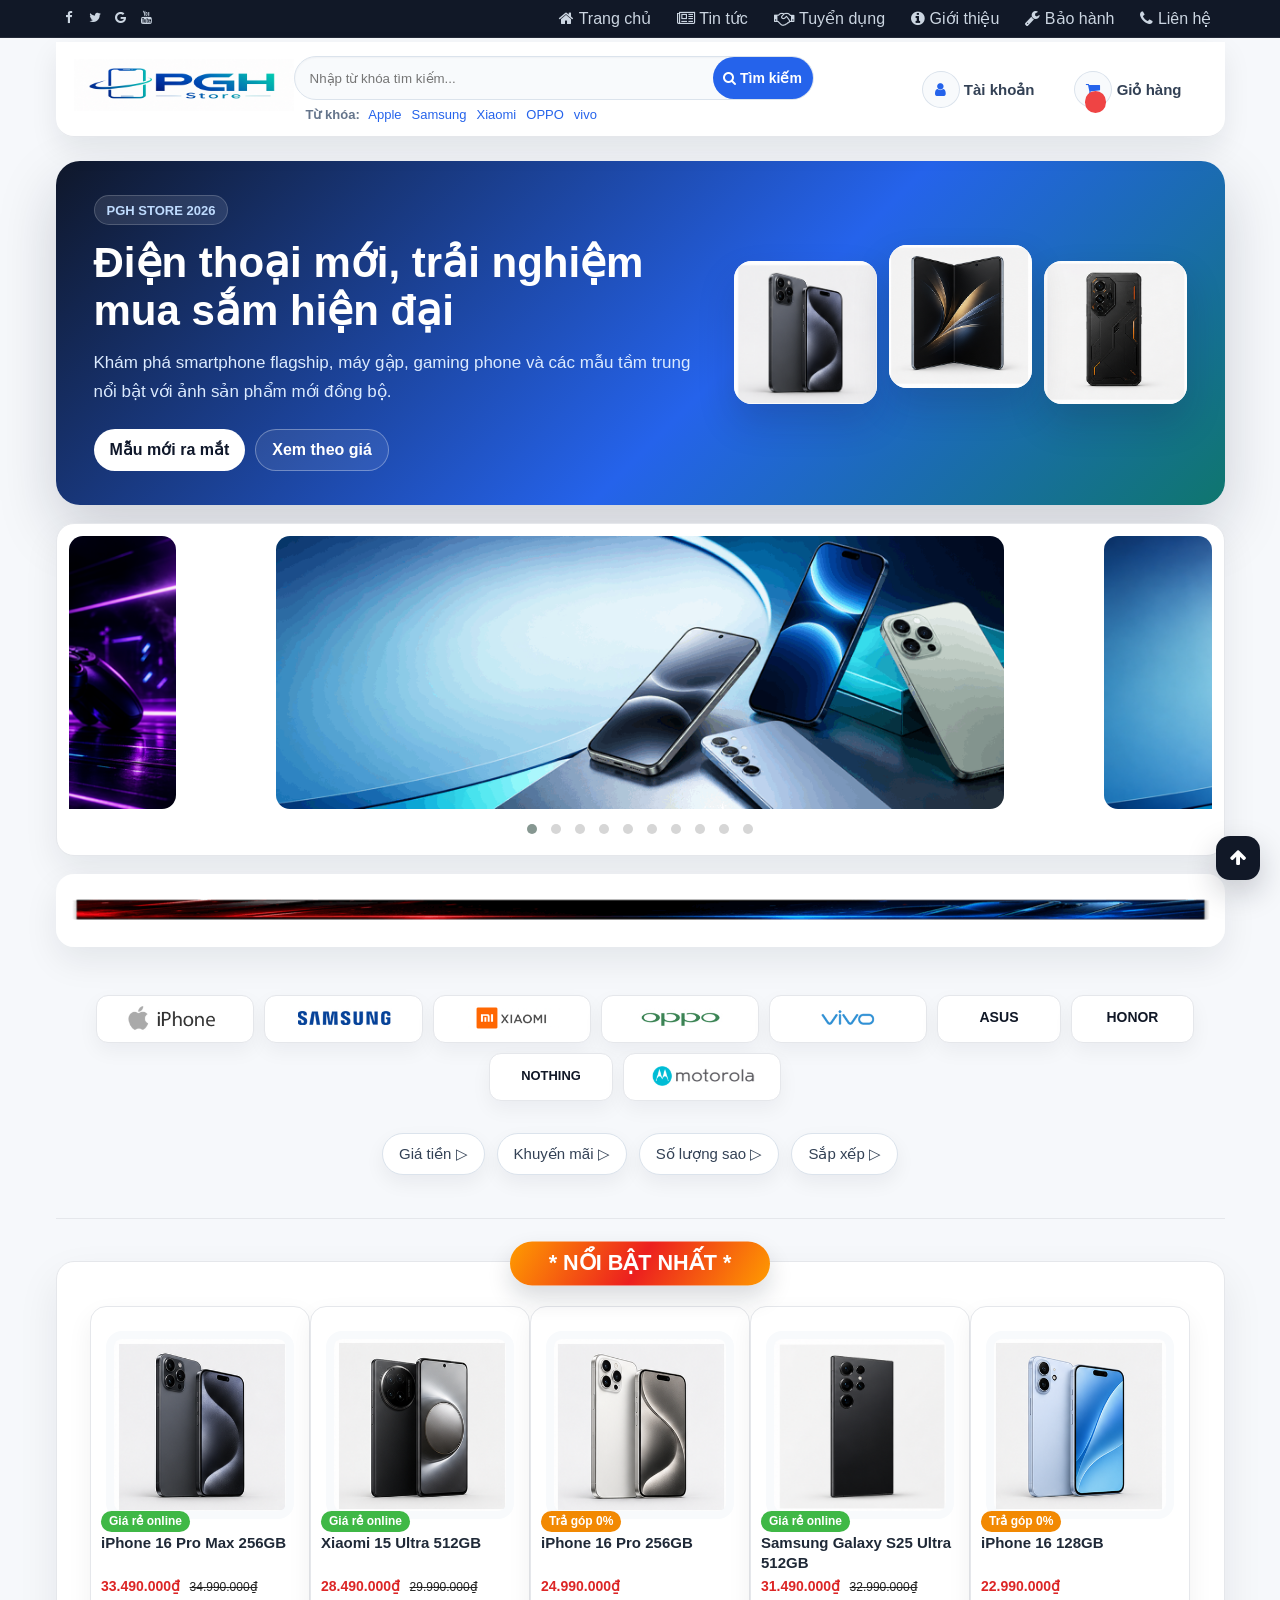
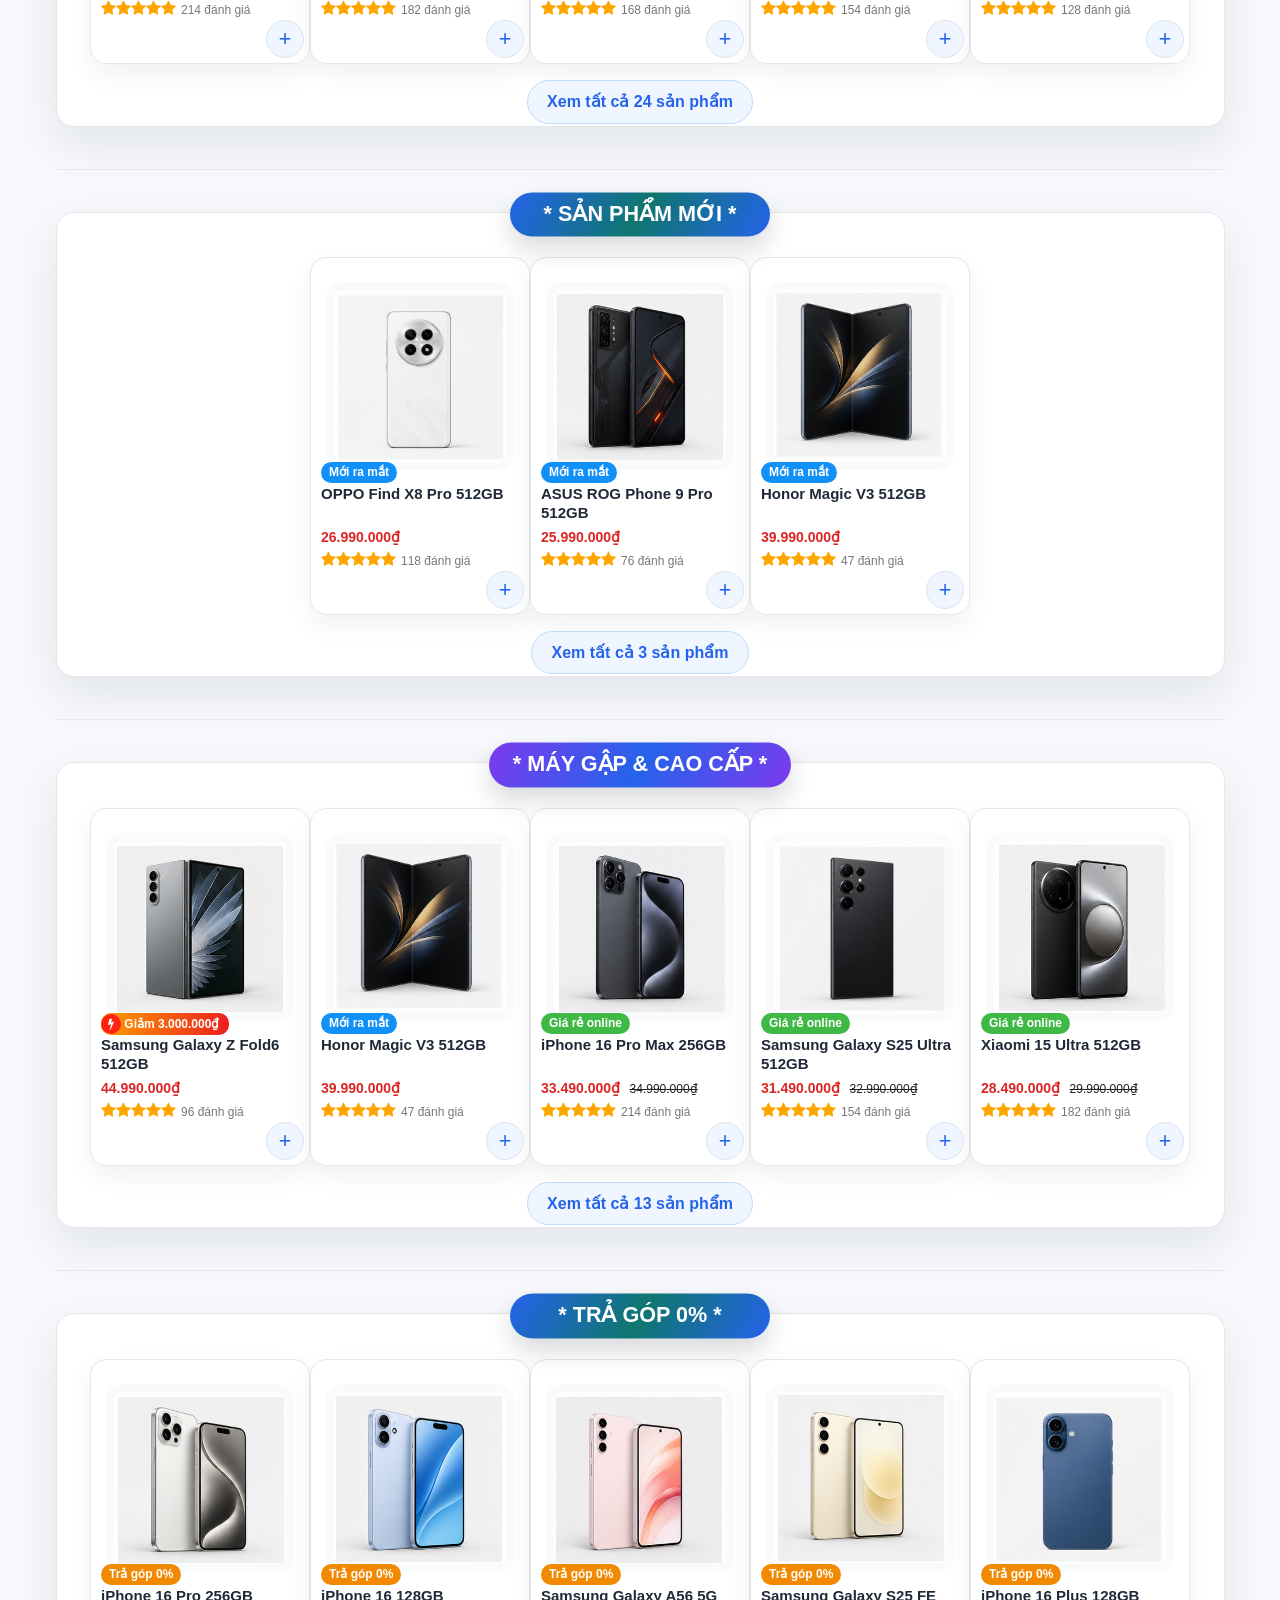
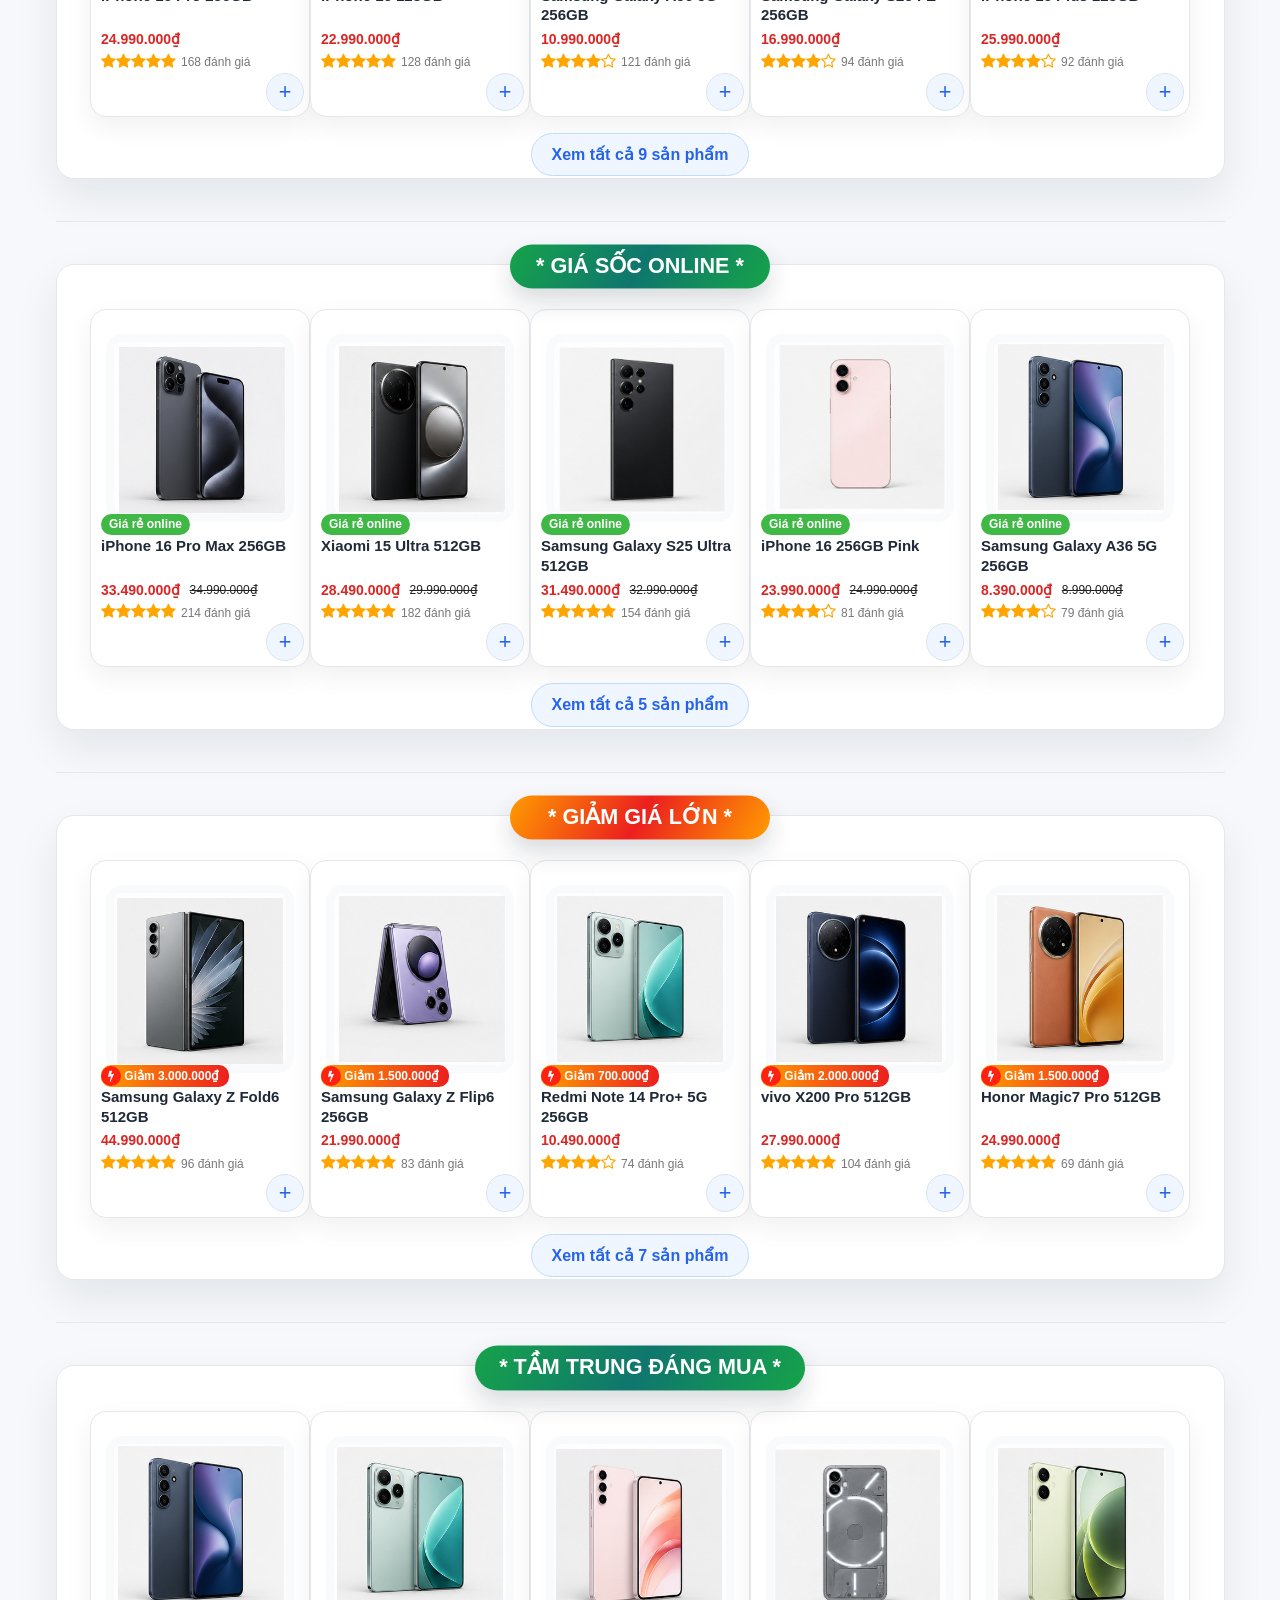
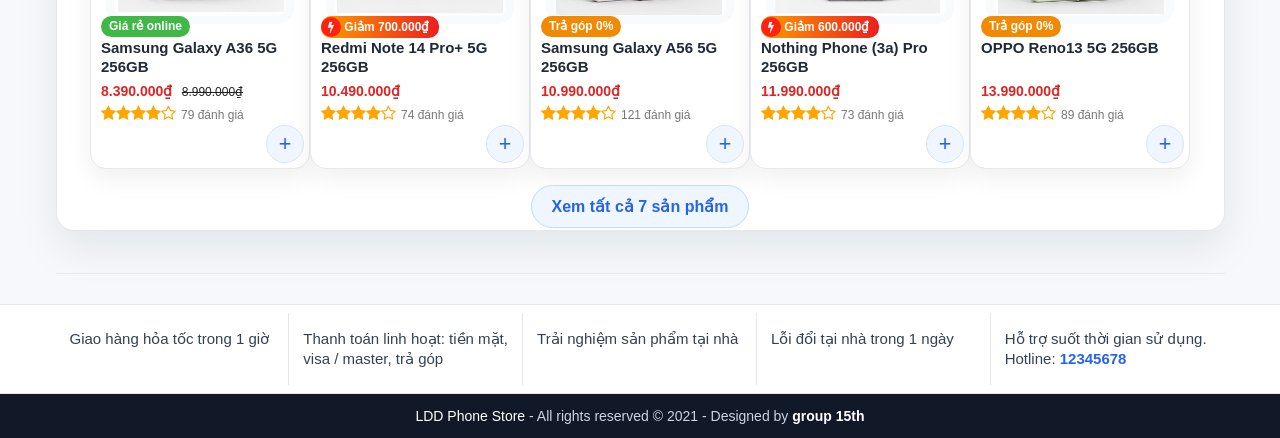
<file: index.html>
<!DOCTYPE html>
<html lang="vi">

<head>
	<meta charset="UTF-8">
	<meta name="viewport" content="width=device-width, initial-scale=1.0">
	<meta http-equiv="X-UA-Compatible" content="ie=edge">

	<title>Thế giới điện thoại</title>
	<link rel="shortcut icon" href="img/favicon.ico" />

	<!-- Load font awesome icons -->
	<link rel="stylesheet" href="https://cdnjs.cloudflare.com/ajax/libs/font-awesome/4.7.0/css/font-awesome.min.css"
	 crossorigin="anonymous">

	<!-- owl carousel libraries -->
	<link rel="stylesheet" href="js/owlcarousel/owl.carousel.min.css">
	<link rel="stylesheet" href="js/owlcarousel/owl.theme.default.min.css">
	<script src="js/Jquery/Jquery.min.js"></script>
	<script src="js/owlcarousel/owl.carousel.min.js"></script>

	<!-- tidio - live chat -->
	<!-- <script src="//code.tidio.co/bfiiplaaohclhqwes5xivoizqkq56guu.js"></script> -->

	<!-- our files -->
	<!-- css -->
	<link rel="stylesheet" href="css/style.css">
	<link rel="stylesheet" href="css/topnav.css">
	<link rel="stylesheet" href="css/header.css">
	<link rel="stylesheet" href="css/banner.css">
	<link rel="stylesheet" href="css/taikhoan.css">
	<link rel="stylesheet" href="css/trangchu.css">
	<link rel="stylesheet" href="css/home_products.css">
	<link rel="stylesheet" href="css/pagination_phantrang.css">
	<link rel="stylesheet" href="css/footer.css">
	<!-- js -->
	<script src="data/products.js"></script>
	<script src="js/classes.js"></script>
	<script src="js/dungchung.js"></script>
	<script src="js/trangchu.js"></script>

</head>

<body>
	<script> addTopNav(); </script>

	<section>
		<script> addHeader(); </script>

		<div class="home-hero">
			<div class="home-hero-content">
				<span>PGH Store 2026</span>
				<h1>Điện thoại mới, trải nghiệm mua sắm hiện đại</h1>
				<p>Khám phá smartphone flagship, máy gập, gaming phone và các mẫu tầm trung nổi bật với ảnh sản phẩm mới đồng bộ.</p>
				<div class="home-hero-actions">
					<a href="index.html?promo=moiramat&sort=rateCount-decrease">Mẫu mới ra mắt</a>
					<a href="index.html?sort=price">Xem theo giá</a>
				</div>
			</div>
			<div class="home-hero-phones">
				<img src="img/products/modern/phone-01.png" alt="Điện thoại flagship">
				<img src="img/products/modern/phone-23.png" alt="Điện thoại màn hình gập">
				<img src="img/products/modern/phone-22.png" alt="Điện thoại gaming">
			</div>
		</div>

		<div class="banner">
			<div class="owl-carousel owl-theme"></div>
		</div> <!-- End Banner -->

		<img class="promo-banner" src="img/banners/blackFriday.gif" alt="Khuyến mãi Black Friday">

		<br>
		<div class="companyMenu group flexContain"></div>

		<div class="flexContain">

			<div class="pricesRangeFilter dropdown">
				<button class="dropbtn">Giá tiền</button>
				<div class="dropdown-content"></div>
			</div>

			<div class="promosFilter dropdown">
				<button class="dropbtn">Khuyến mãi</button>
				<div class="dropdown-content"></div>
			</div>

			<div class="starFilter dropdown">
				<button class="dropbtn">Số lượng sao</button>
				<div class="dropdown-content"></div>
			</div>

			<div class="sortFilter dropdown">
				<button class="dropbtn">Sắp xếp</button>
				<div class="dropdown-content"></div>
			</div>

		</div> <!-- End khung chọn bộ lọc -->

		<div class="choosedFilter flexContain">
			<a id="deleteAllFilter" style="display: none;">
				<h3>Xóa bộ lọc</h3>
			</a>
		</div> <!-- Những bộ lọc đã chọn -->
		<hr>

		<!-- Mặc định mới vào trang sẽ ẩn đi, nế có filter thì mới hiện lên -->
		<div class="contain-products" style="display:none"> 
			<div class="filterName">
				<input type="text" placeholder="Lọc trong trang theo tên..." onkeyup="filterProductsName(this)">
			</div> <!-- End FilterName -->

			<ul id="products" class="homeproduct group flexContain">
				<div id="khongCoSanPham">
					<i class="fa fa-times-circle"></i>
					Không có sản phẩm nào
				</div> <!-- End Khong co san pham -->
			</ul><!-- End products -->

			<div class="pagination"></div>
		</div>

		<!-- Div hiển thị khung sp hot, khuyến mãi, mới ra mắt ... -->
		<div class="contain-khungSanPham" ></div>

	</section> <!-- End Section -->

	<script>
		addContainTaiKhoan(); addPlc();
	</script>

	<div class="footer"><script>addFooter();</script></div>

	<i class="fa fa-arrow-up" id="goto-top-page" onclick="gotoTop()"></i>
</body>

</html>
</file>
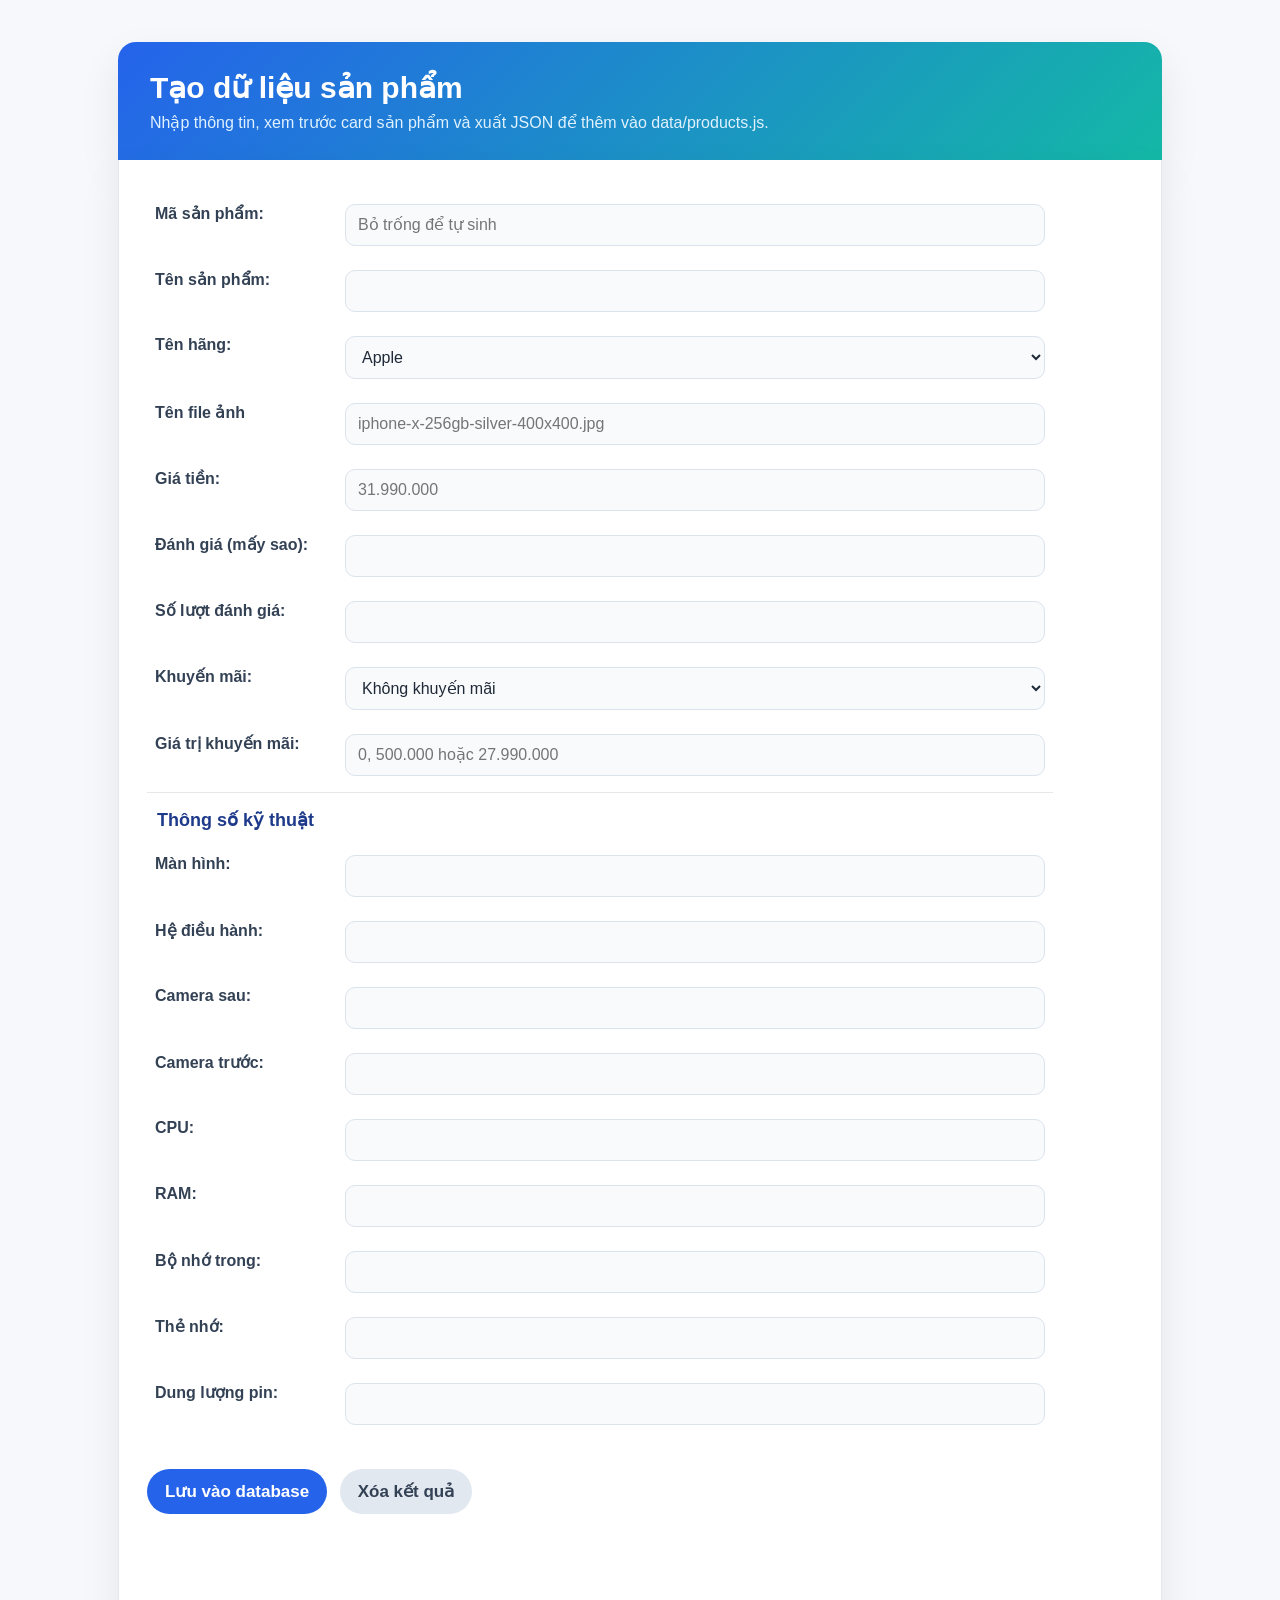
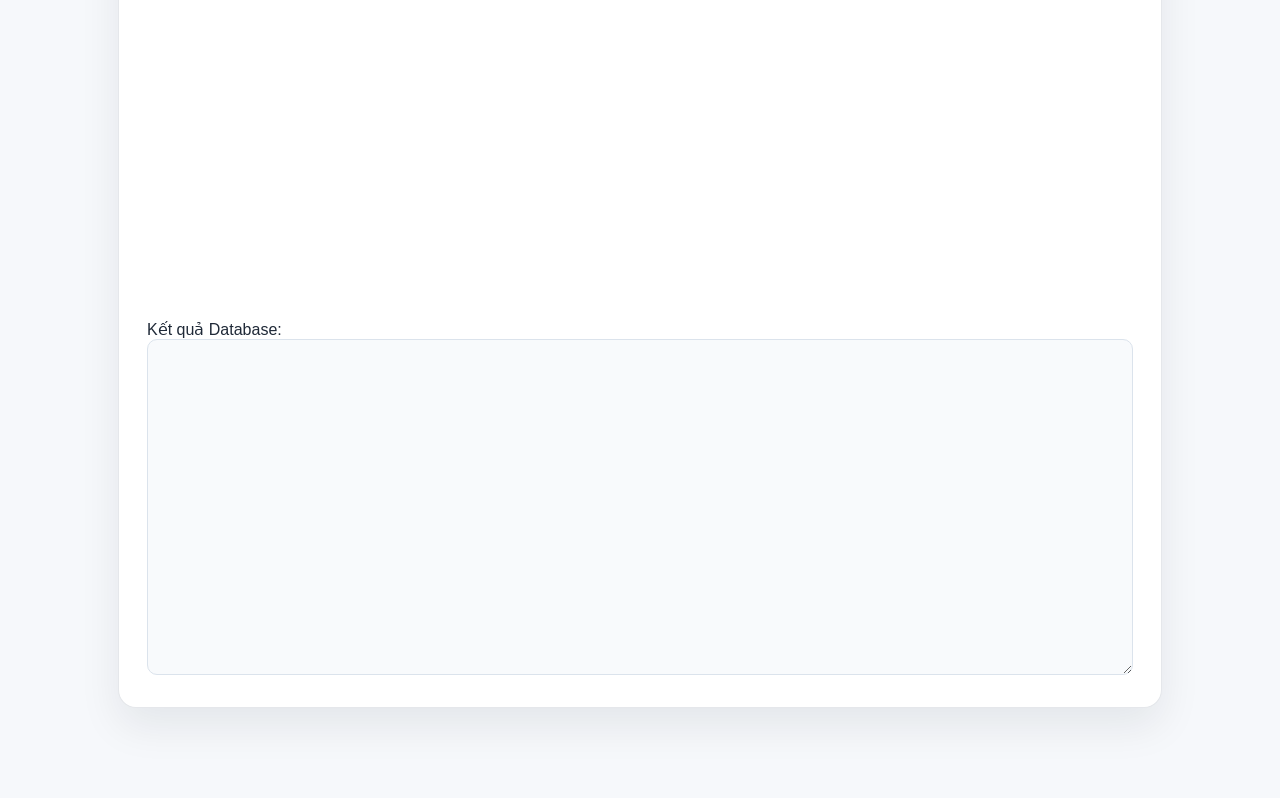
<file: createProductJson.html>
<!DOCTYPE html>
<html lang="vi">

<head>
	<meta charset="UTF-8">
	<meta name="viewport" content="width=device-width, initial-scale=1.0">
	<title>Tạo dữ liệu sản phẩm</title>

	<!-- Load font awesome icons -->
	<link rel="stylesheet" href="https://cdnjs.cloudflare.com/ajax/libs/font-awesome/4.7.0/css/font-awesome.min.css"
	 crossorigin="anonymous">
	<link rel="stylesheet" type="text/css" href="css/style.css">
	<link rel="stylesheet" href="css/header.css">
	<link rel="stylesheet" type="text/css" href="css/home_products.css">
	<link rel="stylesheet" type="text/css" href="css/createProductJson.css">

	<script src="data/products.js"></script>
	<script src="js/classes.js"></script>
	<script src="js/dungchung.js"></script>

	<script>
		// Thêm sản phẩm vào trang
		function addProduct(p, id) {
			var promo = new Promo(p.promo.name, p.promo.value); // class Promo
			var product = new Product(p.masp || p.name, p.name, p.img, p.price, p.star, p.rateCount, promo); // Class product
			addToWeb(product, id);
		}

		function makeProductCode(company) {
			var prefix = (company || 'SP').substring(0, 3);
			var count = 0;
			for (var p of list_products) {
				if (p.company == company) count++;
			}
			return prefix + count;
		}

		function getResult() {
			var masp = document.getElementById('masp').value;
			var name = document.getElementById('name').value;
			var company = document.getElementById('company').value;
			var img = document.getElementById('img').value;
			var price = document.getElementById('price').value;
			var star = document.getElementById('star').value || 0;
			var rateCount = document.getElementById('rateCount').value || 0;
			var promoName = document.getElementById('promoName').value;
			var promoValue = document.getElementById('promoValue').value;

			if(img.indexOf('http') < 0) {
				img = "img/products/"+ img;	
			}
			if(!masp) masp = makeProductCode(company);
return {
	"name": name,
	"company": company,
	"img": img,
	"price": price,
	"star": star,
	"rateCount": rateCount,
	"promo": {
		"name": promoName,
		"value": promoValue
	},
	"detail": {
		"screen": document.getElementById('screen').value,
		"os": document.getElementById('os').value,
		"camara": document.getElementById('camara').value,
		"camaraFront": document.getElementById('camaraFront').value,
		"cpu": document.getElementById('cpu').value,
		"ram": document.getElementById('ram').value,
		"rom": document.getElementById('rom').value,
		"microUSB": document.getElementById('microUSB').value,
		"battery": document.getElementById('battery').value
	},
	"masp": masp
};
		}

		function saveToDatabase() {
			var r = getResult();
			if(!r.name || !r.price) {
				alert('Chưa nhập tên hoặc giá tiền');
				return;
			}

			addProduct(r, 'products');
			var textarea = document.getElementById('t_a');
			if(textarea.value == '')
				textarea.value += JSON.stringify(r, null, "\t");
			else textarea.value += ',\n'+JSON.stringify(r, null, "\t");
		}

		function clearOutput() {
			document.getElementById('products').innerHTML = '';
			document.getElementById('t_a').value = '';
		}

		function valueChange() {
			document.getElementById('live').innerHTML = '';
			addProduct(getResult(), 'live');
		}

		window.onload = function() {
			var inp = document.getElementsByTagName('input');
			for(var i = 0; i < inp.length; i++) {
				inp[i].onkeyup = valueChange;
			}
			document.getElementById('company').onchange = valueChange;
			document.getElementById('promoName').onchange = valueChange;
		}
	</script>

</head>

<body>
	<div class="product-json-tool">
		<div class="tool-header">
			<h1>Tạo dữ liệu sản phẩm</h1>
			<p>Nhập thông tin, xem trước card sản phẩm và xuất JSON để thêm vào data/products.js.</p>
		</div>

	<table class="tool-table">
		<tr>
			<td>
				<table class="form-table" cellpadding="7">
					<tr>
						<td>Mã sản phẩm:</td>
						<td><input id="masp" type="text" placeholder="Bỏ trống để tự sinh"></td>
					</tr>
					<tr>
						<td>Tên sản phẩm:</td>
						<td><input id="name" type="text" onchange=""></td>
					</tr>
					<tr>
						<td>Tên hãng:</td>
						<td>
							<select name="" id="company">
								<option value="Apple">Apple</option>
								<option value="Samsung">Samsung</option>
								<option value="Xiaomi">Xiaomi</option>
								<option value="Oppo">Oppo</option>
								<option value="Vivo">Vivo</option>
								<option value="ASUS">ASUS</option>
								<option value="Honor">Honor</option>
								<option value="Nothing">Nothing</option>
								<option value="Motorola">Motorola</option>
							</select>
						</td>
					</tr>
					<tr>
						<td>Tên file ảnh</td>
						<td><input id="img" type="text" placeholder="iphone-x-256gb-silver-400x400.jpg"></td>
					</tr>
					<tr>
						<td>Giá tiền:</td>
						<td><input id="price" type="text" placeholder="31.990.000"></td>
					</tr>
					<tr>
						<td>Đánh giá (mấy sao):</td>
						<td><input id="star" type="number" min="0" max="5"></td>
					</tr>
					<tr>
						<td>Số lượt đánh giá:</td>
						<td><input id="rateCount" type="number" min="0"></td>
					</tr>
					<tr>
						<td>Khuyến mãi:</td>
						<td>
							<select name="km" id="promoName" onchange="valueChange()">
								<option value="">Không khuyến mãi</option>
								<option value="tragop">Trả góp</option>
								<option value="giamgia">Giảm giá</option>
								<option value="moiramat">Mới ra mắt</option>
								<option value="giareonline">Giá rẻ online</option>
							</select>

						</td>
					</tr>
					<tr>
						<td>Giá trị khuyến mãi:</td>
						<td><input id="promoValue" type="text" placeholder="0, 500.000 hoặc 27.990.000"></td>
					</tr>
					<tr>
						<th colspan="2">Thông số kỹ thuật</th>
					</tr>
					<tr>
						<td>Màn hình:</td>
						<td><input id="screen" type="text"></td>
					</tr>
					<tr>
						<td>Hệ điều hành:</td>
						<td><input id="os" type="text"></td>
					</tr>
					<tr>
						<td>Camera sau:</td>
						<td><input id="camara" type="text"></td>
					</tr>
					<tr>
						<td>Camera trước:</td>
						<td><input id="camaraFront" type="text"></td>
					</tr>
					<tr>
						<td>CPU:</td>
						<td><input id="cpu" type="text"></td>
					</tr>
					<tr>
						<td>RAM:</td>
						<td><input id="ram" type="text"></td>
					</tr>
					<tr>
						<td>Bộ nhớ trong:</td>
						<td><input id="rom" type="text"></td>
					</tr>
					<tr>
						<td>Thẻ nhớ:</td>
						<td><input id="microUSB" type="text"></td>
					</tr>
					<tr>
						<td>Dung lượng pin:</td>
						<td><input id="battery" type="text"></td>
					</tr>
				</table>
			</td>

			<td>
				<ul class="homeproduct group flexContain" id="live"></ul>
			</td>
		</tr>
		<tr>
			<td colspan="2">
				<button onclick="saveToDatabase()">Lưu vào database</button>
				<button class="secondary-button" onclick="clearOutput()">Xóa kết quả</button>
			</td>
		</tr>
		<tr>
			<td colspan="2">
				<ul class="homeproduct" id="products"></ul>
			</td>
		</tr>
		<tr>
			<td colspan="2">
				<p>Kết quả Database:</p>
				<textarea rows="13" cols="70" id="t_a"></textarea>
			</td>
		</tr>
	</table>
	</div>

</body>

</html>
</file>
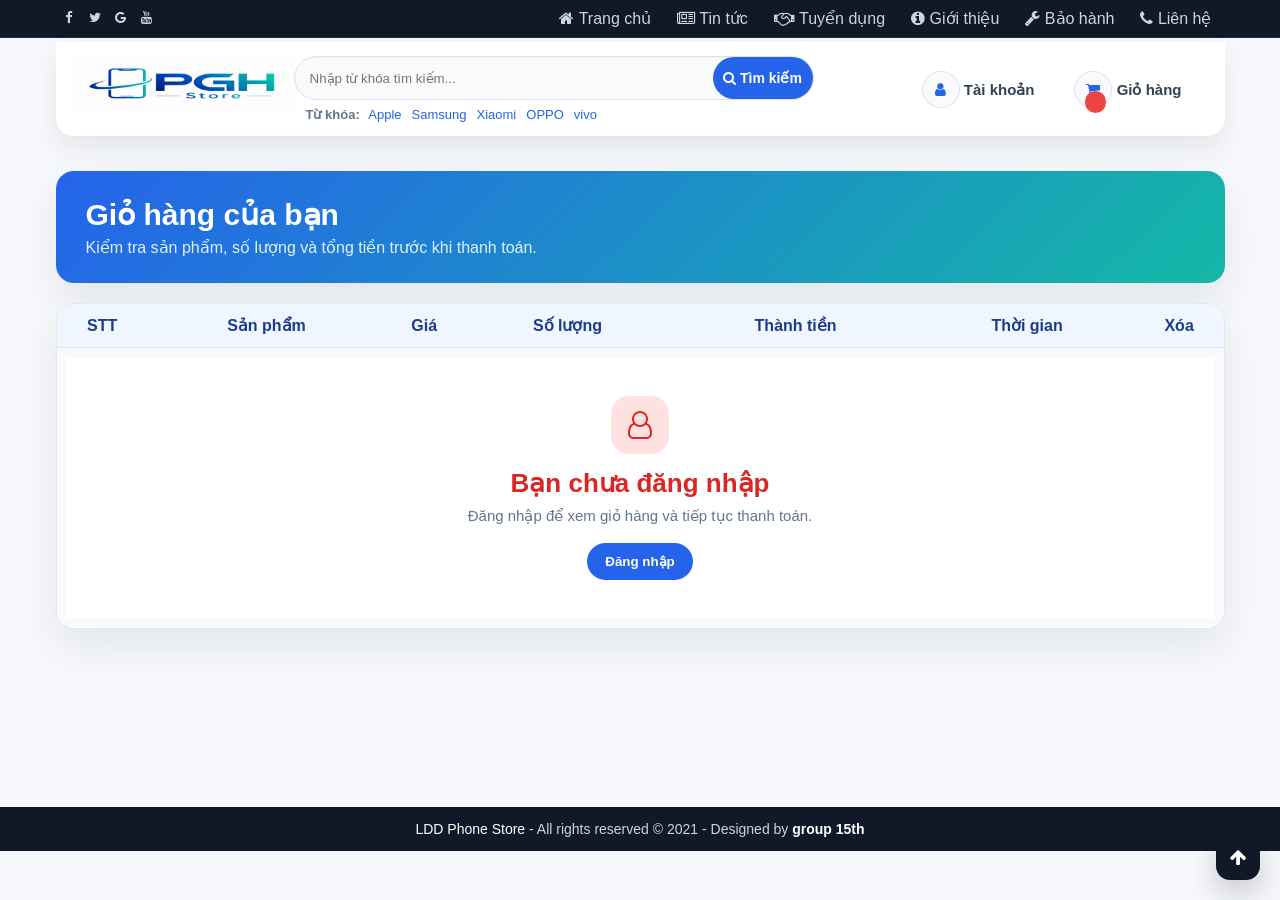
<file: giohang.html>
<!DOCTYPE html>
<html lang="vi">

<head>
	<meta charset="UTF-8">
	<meta name="viewport" content="width=device-width, initial-scale=1.0">
	<meta http-equiv="X-UA-Compatible" content="ie=edge">
	<link rel="shortcut icon" href="img/favicon.ico" />

	<title>Thế giới điện thoại</title>

	<!-- Load font awesome icons -->
	<link rel="stylesheet" href="https://cdnjs.cloudflare.com/ajax/libs/font-awesome/4.7.0/css/font-awesome.min.css"
	 crossorigin="anonymous">

	<!-- our files -->
	<!-- css -->
	<link rel="stylesheet" href="css/style.css">
	<link rel="stylesheet" href="css/topnav.css">
	<link rel="stylesheet" href="css/header.css">
	<link rel="stylesheet" href="css/taikhoan.css">
	<link rel="stylesheet" href="css/gioHang.css">
	<link rel="stylesheet" href="css/footer.css">
	<!-- js -->
	<script src="data/products.js"></script>
	<script src="js/classes.js"></script>
	<script src="js/dungchung.js"></script>
	<script src="js/giohang.js"></script>

</head>

<body>
	<script> addTopNav(); </script>

	<section class="page-section">
		<script> addHeader(); </script>

		<div class="cart-page-header">
			<h1>Giỏ hàng của bạn</h1>
			<p>Kiểm tra sản phẩm, số lượng và tổng tiền trước khi thanh toán.</p>
		</div>

		<table class="listSanPham" > </table>
		
	</section> <!-- End Section -->

	<script>
		addContainTaiKhoan();
	</script>

	<div class="footer"><script>addFooter();</script></div>

	<i class="fa fa-arrow-up" id="goto-top-page" onclick="gotoTop()"></i>
</body>

</html>
</file>
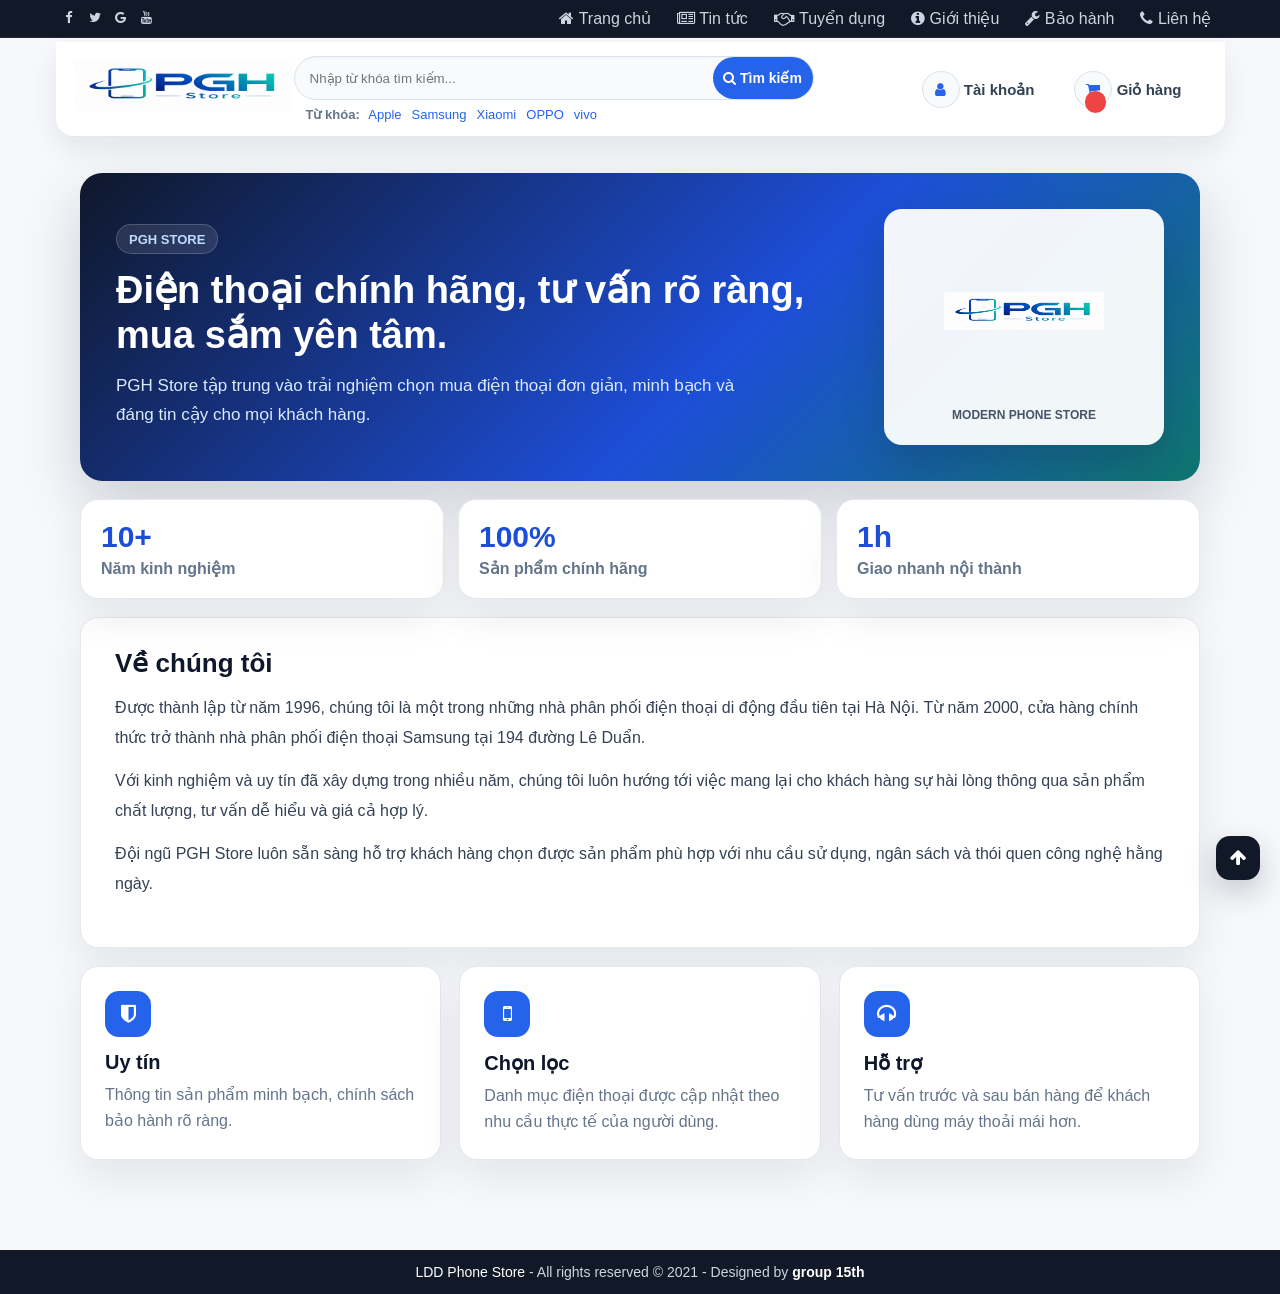
<file: gioithieu.html>
<!DOCTYPE html>
<html lang="vi">

<head>
    <meta charset="UTF-8">
    <meta name="viewport" content="width=device-width, initial-scale=1.0">
    <meta http-equiv="X-UA-Compatible" content="ie=edge">
    <title>Giới thiệu - Thế giới điện thoại</title>
    <link rel="shortcut icon" href="img/favicon.ico" />

    <!-- Load font awesome icons -->
    <link rel="stylesheet" href="https://cdnjs.cloudflare.com/ajax/libs/font-awesome/4.7.0/css/font-awesome.min.css"
        crossorigin="anonymous">
        
    <!-- our files -->
    <!-- css -->
    <link rel="stylesheet" href="css/style.css">
    <link rel="stylesheet" href="css/topnav.css">
    <link rel="stylesheet" href="css/header.css">
    <link rel="stylesheet" href="css/taikhoan.css">
    <link rel="stylesheet" href="css/footer.css">
    <link rel="stylesheet" href="css/gioithieu.css">

    <!-- js -->
    <script src="data/products.js"></script>
	<script src="js/dungchung.js"></script>
    <script>
        window.onload = function () {
            khoiTao();
            // thêm tags (từ khóa) vào khung tìm kiếm
            var tags = ["Apple", "Samsung", "Xiaomi", "OPPO", "vivo"];
            for (var t of tags) addTags(t, "index.html?search=" + t);
        }
    </script>

</head>

<body>
    <script> addTopNav();</script>

    <section class="page-section">
        <script> addHeader(); </script>

        <div class="page-gt">
            <div class="about-hero">
                <div class="about-hero-content">
                    <span class="about-eyebrow">PGH Store</span>
                    <h1>Điện thoại chính hãng, tư vấn rõ ràng, mua sắm yên tâm.</h1>
                    <p>PGH Store tập trung vào trải nghiệm chọn mua điện thoại đơn giản, minh bạch và đáng tin cậy cho mọi khách hàng.</p>
                </div>
                <div class="about-brand-card">
                    <img src="img/logo.jpg" alt="PGH Store">
                    <span>Modern phone store</span>
                </div>
            </div>

            <div class="about-stats">
                <div>
                    <strong>10+</strong>
                    <span>Năm kinh nghiệm</span>
                </div>
                <div>
                    <strong>100%</strong>
                    <span>Sản phẩm chính hãng</span>
                </div>
                <div>
                    <strong>1h</strong>
                    <span>Giao nhanh nội thành</span>
                </div>
            </div>

            <div class="page-info">
                <h2>Về chúng tôi</h2>
                <p>Được thành lập từ năm 1996, chúng tôi là một trong những nhà phân phối điện thoại di động đầu tiên tại Hà Nội. Từ năm 2000, cửa hàng chính thức trở thành nhà phân phối điện thoại Samsung tại 194 đường Lê Duẩn.</p>
                <p>Với kinh nghiệm và uy tín đã xây dựng trong nhiều năm, chúng tôi luôn hướng tới việc mang lại cho khách hàng sự hài lòng thông qua sản phẩm chất lượng, tư vấn dễ hiểu và giá cả hợp lý.</p>
                <p>Đội ngũ PGH Store luôn sẵn sàng hỗ trợ khách hàng chọn được sản phẩm phù hợp với nhu cầu sử dụng, ngân sách và thói quen công nghệ hằng ngày.</p>
            </div>

            <div class="about-values">
                <div>
                    <i class="fa fa-shield"></i>
                    <h3>Uy tín</h3>
                    <p>Thông tin sản phẩm minh bạch, chính sách bảo hành rõ ràng.</p>
                </div>
                <div>
                    <i class="fa fa-mobile"></i>
                    <h3>Chọn lọc</h3>
                    <p>Danh mục điện thoại được cập nhật theo nhu cầu thực tế của người dùng.</p>
                </div>
                <div>
                    <i class="fa fa-headphones"></i>
                    <h3>Hỗ trợ</h3>
                    <p>Tư vấn trước và sau bán hàng để khách hàng dùng máy thoải mái hơn.</p>
                </div>
            </div>
        </div>
    </section>

    <script> addContainTaiKhoan(); </script>

    <div class="footer">
        <script>addFooter();</script>
        
    </div>

    <i class="fa fa-arrow-up" id="goto-top-page" onclick="gotoTop()"></i>
</body>

</html>
</file>
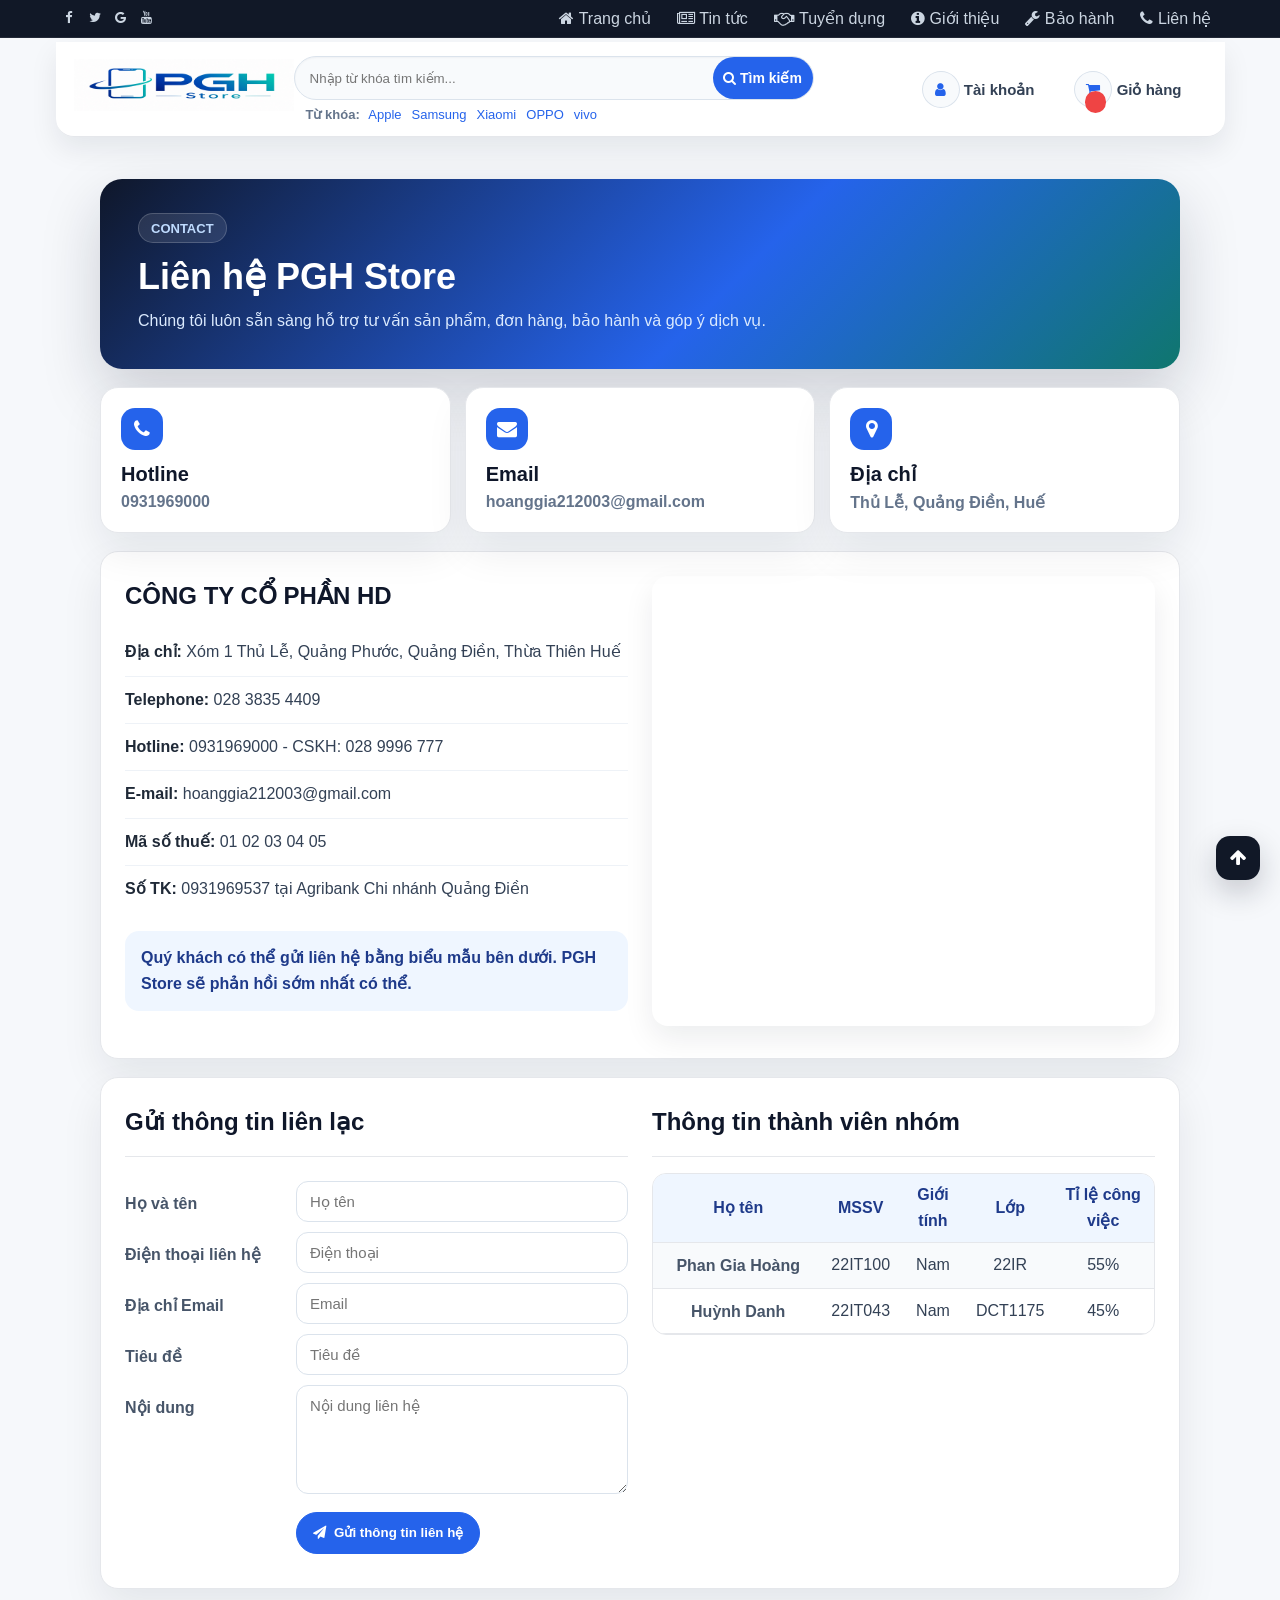
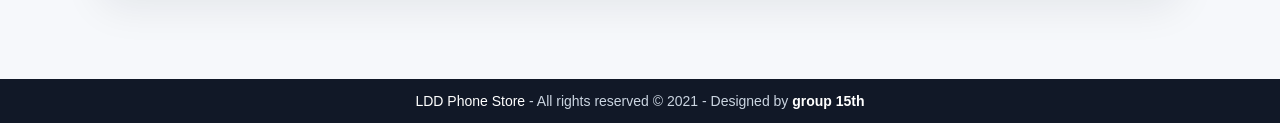
<file: lienhe.html>
<!DOCTYPE html>
<html lang="vi">

<head>
    <meta charset="UTF-8">
    <meta name="viewport" content="width=device-width, initial-scale=1.0">
    <meta http-equiv="X-UA-Compatible" content="ie=edge">
    <title>Liên hệ - Thế giới điện thoại</title>
    <link rel="shortcut icon" href="img/favicon.ico" />

    <!-- Load font awesome icons -->
    <link rel="stylesheet" href="https://cdnjs.cloudflare.com/ajax/libs/font-awesome/4.7.0/css/font-awesome.min.css"
        crossorigin="anonymous">

    <!-- our files -->
    <!-- css -->
    <link rel="stylesheet" href="css/style.css">
    <link rel="stylesheet" href="css/topnav.css">
    <link rel="stylesheet" href="css/header.css">
    <link rel="stylesheet" href="css/taikhoan.css">
    <link rel="stylesheet" href="css/footer.css">
    <link rel="stylesheet" href="css/lienhe.css">

    <!-- js -->
    <script src="data/products.js"></script>
    <script src="js/dungchung.js"></script>
    <script src="js/lienhe.js"></script>

</head>

<body>
    <script> addTopNav();</script>

    <section class="page-section">
        <script> addHeader(); </script>

        <div class="body-lienhe">
            <div class="lienhe-header">
                <span>Contact</span>
                <h1>Liên hệ PGH Store</h1>
                <p>Chúng tôi luôn sẵn sàng hỗ trợ tư vấn sản phẩm, đơn hàng, bảo hành và góp ý dịch vụ.</p>
            </div>

            <div class="contact-quick">
                <div>
                    <i class="fa fa-phone"></i>
                    <strong>Hotline</strong>
                    <span>0931969000</span>
                </div>
                <div>
                    <i class="fa fa-envelope"></i>
                    <strong>Email</strong>
                    <span>hoanggia212003@gmail.com</span>
                </div>
                <div>
                    <i class="fa fa-map-marker"></i>
                    <strong>Địa chỉ</strong>
                    <span>Thủ Lễ, Quảng Điền, Huế</span>
                </div>
            </div>

            <div class="lienhe-info">
                <div class="info-left">
                    <h2>CÔNG TY CỔ PHẦN HD</h2>
                    <ul class="contact-list">
                        <li><b>Địa chỉ:</b> Xóm 1 Thủ Lễ, Quảng Phước, Quảng Điền, Thừa Thiên Huế</li>
                        <li><b>Telephone:</b> 028 3835 4409</li>
                        <li><b>Hotline:</b> 0931969000 - CSKH: 028 9996 777</li>
                        <li><b>E-mail:</b> hoanggia212003@gmail.com</li>
                        <li><b>Mã số thuế:</b> 01 02 03 04 05</li>
                        <li><b>Số TK:</b> 0931969537 tại Agribank Chi nhánh Quảng Điền</li>
                    </ul>
                    <p class="contact-note">Quý khách có thể gửi liên hệ bằng biểu mẫu bên dưới. PGH Store sẽ phản hồi sớm nhất có thể.</p>
                </div>
                <div class="info-right">
                    <iframe width="100%" height="450" src="https://maps.google.com/maps?width=100%&amp;height=450&amp;hl=en&amp;coord=10.759660000323064,106.68192160315813&amp;q=273%20An%20D%C6%B0%C6%A1ng%20V%C6%B0%C6%A1ng%20Ph%C6%B0%E1%BB%9Dng%203%20Qu%E1%BA%ADn%205%20H%E1%BB%93%20Ch%C3%AD%20Minh%20700000%2C%20Vi%E1%BB%87t%20Nam+(My%20Business%20Name)&amp;ie=UTF8&amp;t=&amp;z=16&amp;iwloc=B&amp;output=embed"
                        frameborder="0" scrolling="no" marginheight="0" marginwidth="0"><a href="https://www.maps.ie/create-google-map/">Embed
                            Google Map
                        </a>
                    </iframe>
                    <br />
                </div>
            </div>
            <div class="lienhe-info">

                <div class="guithongtin">
                    <p>Gửi thông tin liên lạc</p>
                    <hr />
                    <form name="formlh" onsubmit="return nguoidung()">
                        <table cellspacing="10px">
                            <tr>
                                <td>Họ và tên</td>
                                <td><input type="text" name="ht" size="40" maxlength="40" placeholder="Họ tên"
                                        autocomplete="off" required></td>
                            </tr>
                            <tr>
                                <td>Điện thoại liên hệ</td>
                                <td><input type="text" name="sdt" size="40" maxlength="11" minlength="10" placeholder="Điện thoại"
                                        required></td>
                            </tr>
                            <tr>
                                <td>Địa chỉ Email</td>
                                <td><input type="email" name="em" size="40" placeholder="Email" autocomplete="off"
                                        required></td>
                            </tr>
                            <tr>
                                <td>Tiêu đề</td>
                                <td><input type="text" name="tde" size="40" maxlength="100" placeholder="Tiêu đề"
                                        required>
                            </tr>
                            <tr>
                                <td>Nội dung</td>
                                <td><textarea name="nd" rows="5" cols="44" maxlength="500" wrap="physical"
                                        placeholder="Nội dung liên hệ" required></textarea></td>
                            </tr>
                            <tr>
                                <td></td>
                                <td><button type="submit"><i class="fa fa-paper-plane"></i> Gửi thông tin liên hệ</button></td>
                            </tr>
                        </table>
                    </form>
                </div>
                <div class="thongtinnhom">
                    <p>Thông tin thành viên nhóm</p>
                    <hr />
                    <table>
                        <tr>
                            <th>Họ tên</th>
                            <th>MSSV</th>
                            <th>Giới tính</th>
                            <th>Lớp</th>
                            <th>Tỉ lệ công việc</th>
                        </tr>
                        <script>
                            var thongtin = [
                                ["Phan Gia Hoàng", "22IT100", "Nam", "22IR", "55%"],
                                ["Huỳnh Danh", "22IT043", "Nam", "DCT1175", "45%"],
                             
                            ]
                            for (var i = 0; i < thongtin.length; i++) {
                                document.write(
                                    `
                                    <tr>
                                        <td>` +
                                    thongtin[i][0] + `</td>
                                        <td>` +
                                    thongtin[i][1] + `</td>
                                        <td>` +
                                    thongtin[i][2] + `</td>
                                        <td>` +
                                    thongtin[i][3] + `</td>
                                        <td>` +
                                    thongtin[i][4] +
                                    `</td>
                                    </tr>
                                `
                                )
                            }
                        </script>
                    </table>
                </div>

            </div>
        </div>
    </section>

    <script>
        addContainTaiKhoan();
    </script>

    <div class="footer">
        <script>
            addFooter();
        </script>

    </div>

    <i class="fa fa-arrow-up" id="goto-top-page" onclick="gotoTop()"></i>

</body>

</html>
</file>
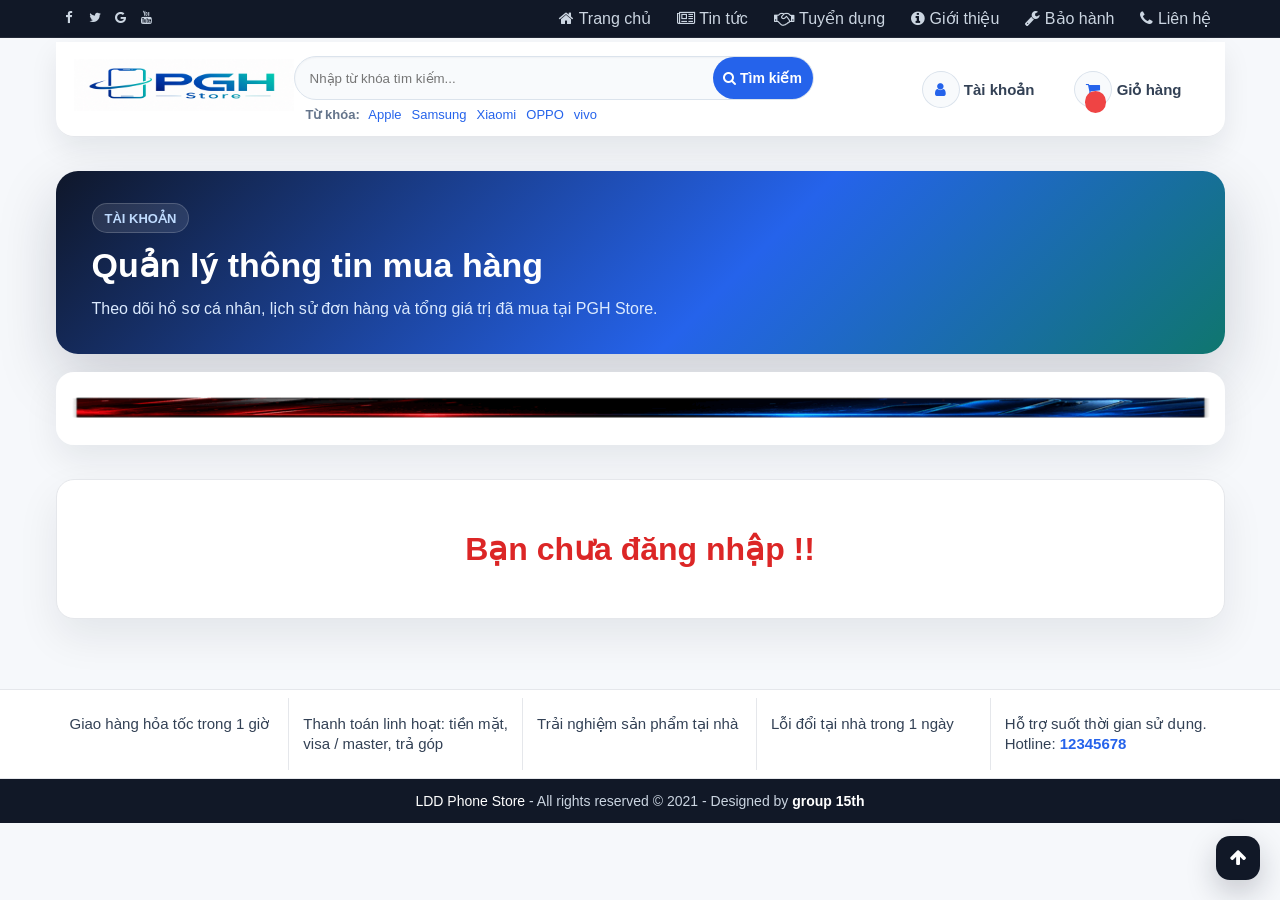
<file: nguoidung.html>
<!DOCTYPE html>
<html lang="vi">

<head>
	<meta charset="UTF-8">
	<meta name="viewport" content="width=device-width, initial-scale=1.0">
	<meta http-equiv="X-UA-Compatible" content="ie=edge">

	<title>Thế giới điện thoại</title>
	<link rel="shortcut icon" href="img/favicon.ico" />

	<!-- Load font awesome icons -->
	<link rel="stylesheet" href="https://cdnjs.cloudflare.com/ajax/libs/font-awesome/4.7.0/css/font-awesome.min.css"
     crossorigin="anonymous">

     <script src="js/Jquery/Jquery.min.js"></script>

	<!-- our files -->
	<!-- css -->
	<link rel="stylesheet" href="css/style.css">
	<link rel="stylesheet" href="css/topnav.css">
	<link rel="stylesheet" href="css/header.css">
	<link rel="stylesheet" href="css/taikhoan.css">
    <link rel="stylesheet" href="css/gioHang.css">
    <link rel="stylesheet" href="css/nguoidung.css">
	<link rel="stylesheet" href="css/footer.css">
	<!-- js -->
	<script src="data/products.js"></script>
	<script src="js/classes.js"></script>
    <script src="js/dungchung.js"></script>
    <script src="js/nguoidung.js"></script>

</head>

<body>
	<script> addTopNav(); </script>

	<section>
		<script> addHeader(); </script>
        <div class="user-hero">
            <span>Tài khoản</span>
            <h1>Quản lý thông tin mua hàng</h1>
            <p>Theo dõi hồ sơ cá nhân, lịch sử đơn hàng và tổng giá trị đã mua tại PGH Store.</p>
        </div>
        <img class="promo-banner" src="img/banners/blackFriday.gif" alt="Khuyến mãi Black Friday">
        
        <div class="infoUser"> 

        </div>

        <div class="listDonHang"> </div>
	</section> <!-- End Section -->

	<script>
		addContainTaiKhoan(); addPlc();
	</script>

	<div class="footer"><script>addFooter();</script></div>

	<i class="fa fa-arrow-up" id="goto-top-page" onclick="gotoTop()"></i>
</body>

</html>
</file>
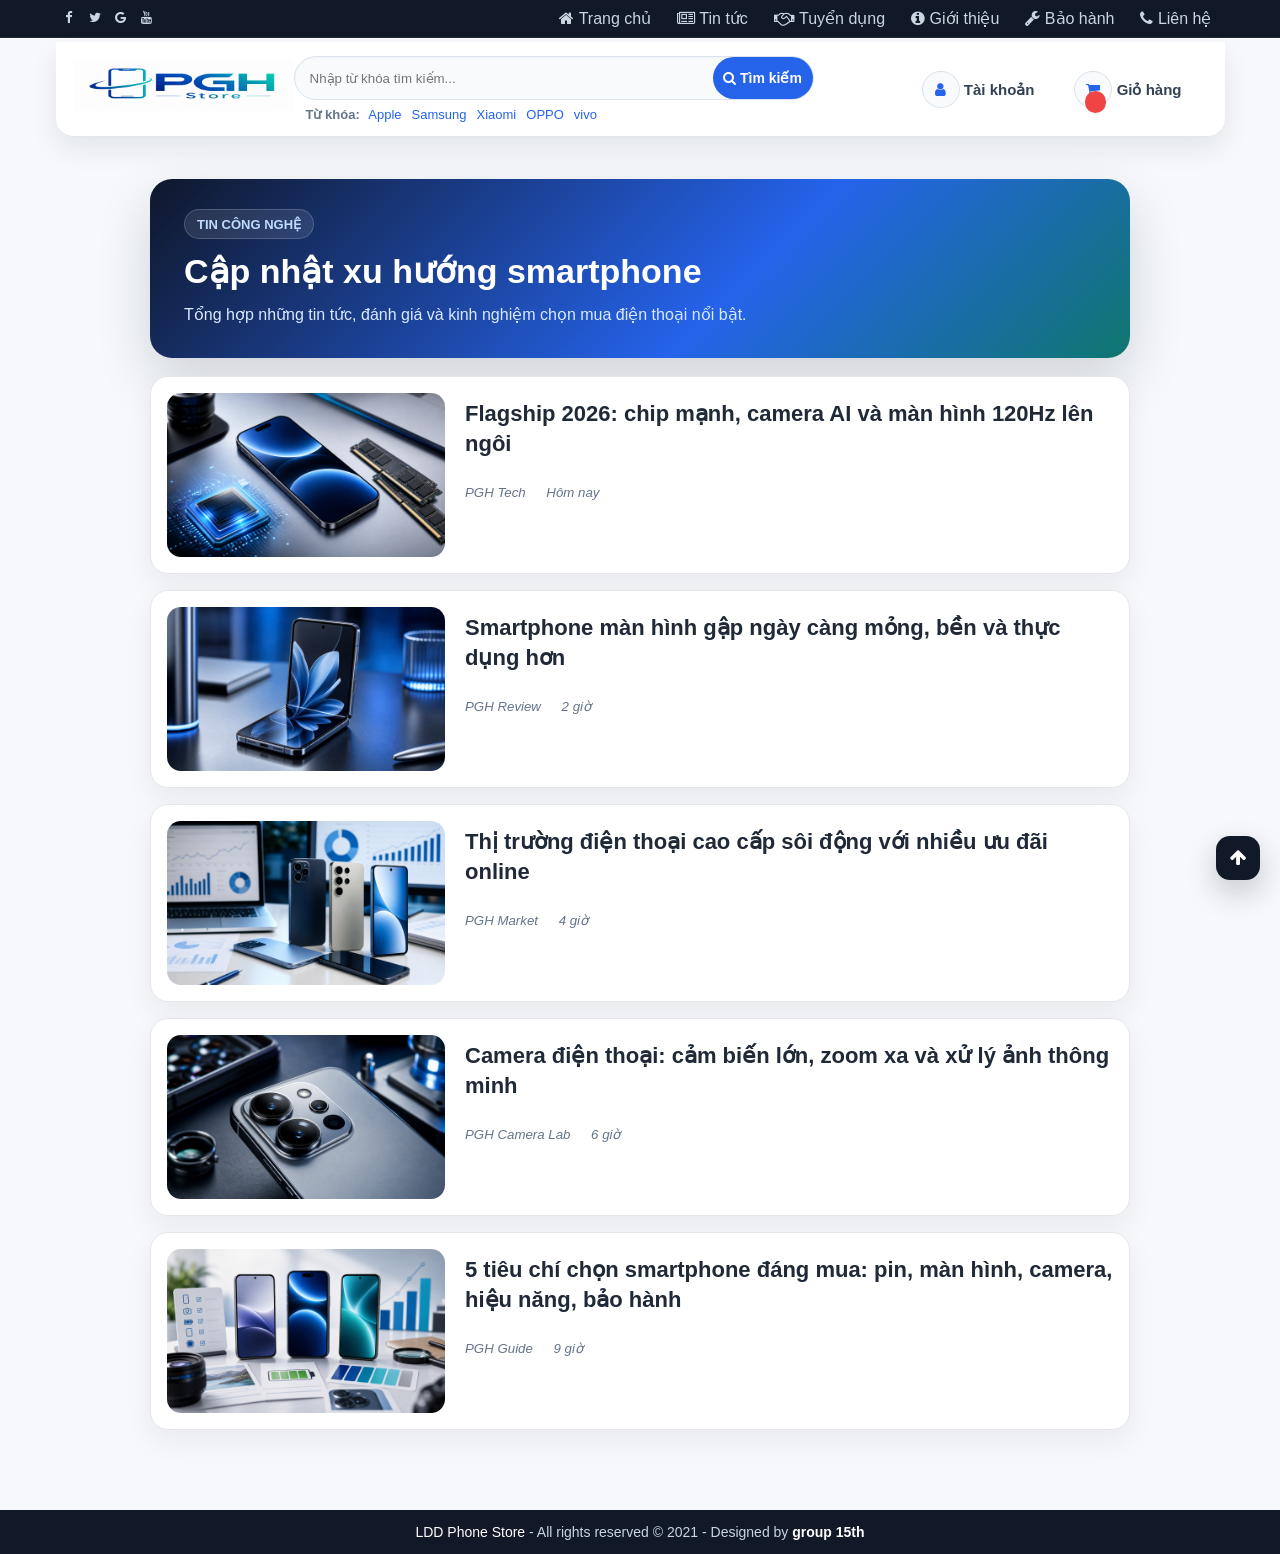
<file: tintuc.html>
<!DOCTYPE html>
<html lang="vi">

<head>
    <meta charset="UTF-8">
    <meta name="viewport" content="width=device-width, initial-scale=1.0">
    <meta http-equiv="X-UA-Compatible" content="ie=edge">
    <title>Tin tức - Thế giới điện thoại</title>
    <link rel="shortcut icon" href="img/favicon.ico" />

    <!-- Load font awesome icons -->
    <link rel="stylesheet" href="https://cdnjs.cloudflare.com/ajax/libs/font-awesome/4.7.0/css/font-awesome.min.css"
        crossorigin="anonymous">

    <!-- our files -->
    <!-- css -->
    <link rel="stylesheet" href="css/style.css">
    <link rel="stylesheet" href="css/topnav.css">
    <link rel="stylesheet" href="css/header.css">
    <link rel="stylesheet" href="css/taikhoan.css">
    <link rel="stylesheet" href="css/footer.css">
    <link rel="stylesheet" href="css/tintuc.css">

    <!-- js -->
    <script src="data/products.js"></script>
	<script src="js/dungchung.js"></script>
    <script>
        window.onload = function () {
            khoiTao();
            // thêm tags (từ khóa) vào khung tìm kiếm
            var tags = ["Apple", "Samsung", "Xiaomi", "OPPO", "vivo"];
            for (var t of tags) addTags(t, "index.html?search=" + t);
        }
    </script>

</head>

<body>
    <script> addTopNav();</script>

    <section class="page-section">
        <script> addHeader(); </script>

        <div class="body-tintuc">
            <div class="news-hero">
                <span>Tin công nghệ</span>
                <h1>Cập nhật xu hướng smartphone</h1>
                <p>Tổng hợp những tin tức, đánh giá và kinh nghiệm chọn mua điện thoại nổi bật.</p>
            </div>

            <div class="tintuc-info">
                <a href="index.html?sort=rateCount-decrease" target="_blank">
                    <img src="img/tintuc/tintuc1.png">
                    <h2>Flagship 2026: chip mạnh, camera AI và màn hình 120Hz lên ngôi</h2>
                </a>
                <br/>
                <h5>PGH Tech &emsp; Hôm nay</h5>
            </div>
            <div class="tintuc-info">
                <a href="index.html?price=24000000-0&sort=price-decrease" target="_blank">
                    <img src="img/tintuc/tintuc2.png">
                    <h2>Smartphone màn hình gập ngày càng mỏng, bền và thực dụng hơn</h2>
                </a>
                <br/>
                <h5>PGH Review &emsp; 2 giờ</h5>
            </div>
            <div class="tintuc-info">
                <a href="index.html?promo=giareonline&sort=rateCount-decrease" target="_blank">
                    <img src="img/tintuc/tintuc3.png">
                    <h2>Thị trường điện thoại cao cấp sôi động với nhiều ưu đãi online</h2>
                </a>
                <br/>
                <h5>PGH Market &emsp; 4 giờ</h5>
            </div>
            <div class="tintuc-info">
                <a href="index.html?search=camera" target="_blank">
                    <img src="img/tintuc/tintuc4.png">
                    <h2>Camera điện thoại: cảm biến lớn, zoom xa và xử lý ảnh thông minh</h2>
                </a>
                <br/>
                <h5>PGH Camera Lab &emsp; 6 giờ</h5>
            </div>
            <div class="tintuc-info">
                <a href="index.html?price=8000000-16000000&sort=price" target="_blank">
                    <img src="img/tintuc/tintuc5.png">
                    <h2>5 tiêu chí chọn smartphone đáng mua: pin, màn hình, camera, hiệu năng, bảo hành</h2>
                </a>
                <br/>
                <h5>PGH Guide &emsp; 9 giờ</h5>
            </div> 

        </div>

    </section>

    <script> addContainTaiKhoan(); </script>

    <div class="footer">
        <script>addFooter();</script>
        
    </div>

    <i class="fa fa-arrow-up" id="goto-top-page" onclick="gotoTop()"></i>

</body>

</html>
</file>
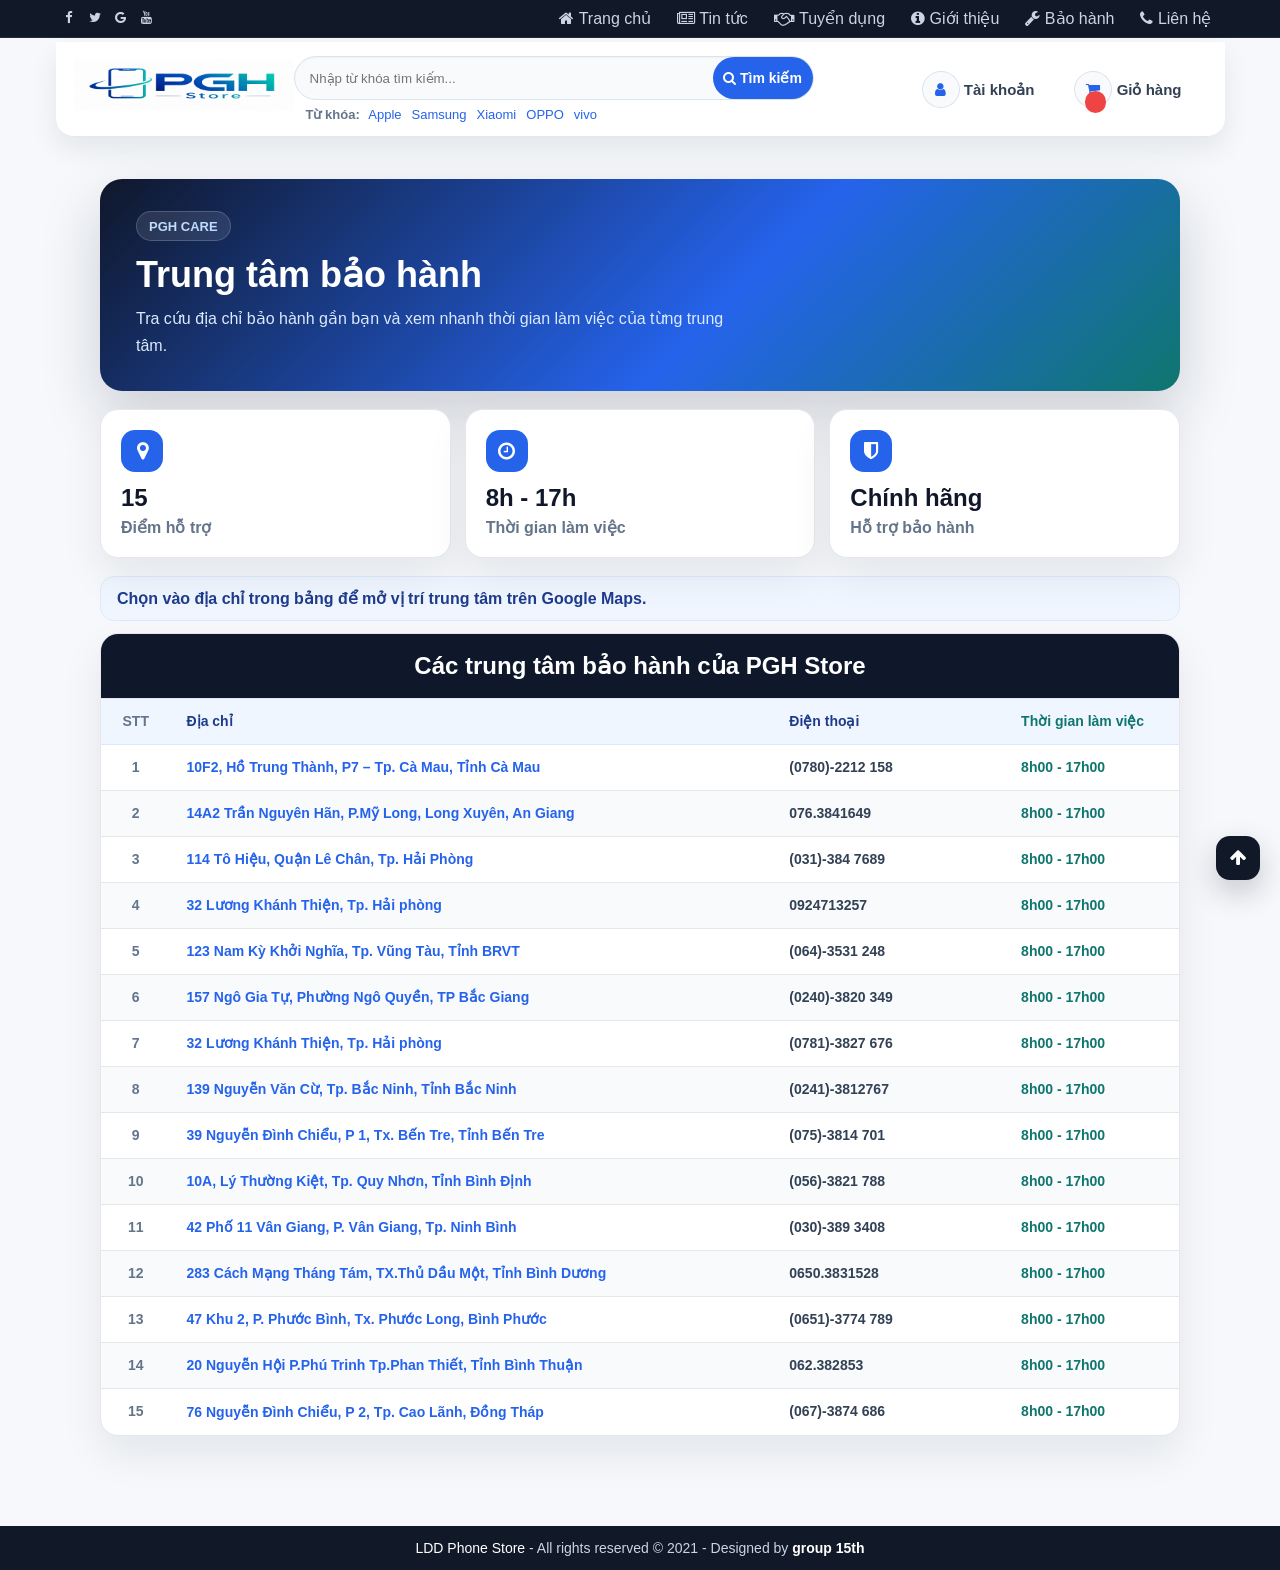
<file: trungtambaohanh.html>
<!DOCTYPE html>
<html lang="vi">
<head>
    <meta charset="UTF-8">
    <meta name="viewport" content="width=device-width, initial-scale=1.0">
    <meta http-equiv="X-UA-Compatible" content="ie=edge">
    <title>Trung tâm bảo hành - Thế giới điện thoại</title>
    <link rel="shortcut icon" href="img/favicon.ico" />

    <!-- Load font awesome icons -->
    <link rel="stylesheet" href="https://cdnjs.cloudflare.com/ajax/libs/font-awesome/4.7.0/css/font-awesome.min.css"
        crossorigin="anonymous">

    <!-- our files -->
    <!-- css -->
    <link rel="stylesheet" href="css/style.css">
    <link rel="stylesheet" href="css/topnav.css">
    <link rel="stylesheet" href="css/header.css">
    <link rel="stylesheet" href="css/taikhoan.css">
    <link rel="stylesheet" href="css/footer.css">
    <link rel="stylesheet" href="css/baohanh.css">
    <!-- js -->
    <script src="data/products.js"></script>
	<script src="js/dungchung.js"></script>

    <script>
        window.onload = function () {
            khoiTao();
            // thêm tags (từ khóa) vào khung tìm kiếm
            var tags = ["Apple", "Samsung", "Xiaomi", "OPPO", "vivo"];
            for (var t of tags) addTags(t, "index.html?search=" + t);
        }
    </script>
</head>

<body>

    <script>addTopNav();</script>

    <section class="page-section">
        <script>addHeader();</script>

        <div class="warranty-page">
            <div class="warranty-hero">
                <span>PGH Care</span>
                <h1>Trung tâm bảo hành</h1>
                <p>Tra cứu địa chỉ bảo hành gần bạn và xem nhanh thời gian làm việc của từng trung tâm.</p>
            </div>

            <div class="warranty-highlights">
                <div>
                    <i class="fa fa-map-marker"></i>
                    <strong>15</strong>
                    <span>Điểm hỗ trợ</span>
                </div>
                <div>
                    <i class="fa fa-clock-o"></i>
                    <strong>8h - 17h</strong>
                    <span>Thời gian làm việc</span>
                </div>
                <div>
                    <i class="fa fa-shield"></i>
                    <strong>Chính hãng</strong>
                    <span>Hỗ trợ bảo hành</span>
                </div>
            </div>

            <p class="warranty-note">
                Chọn vào địa chỉ trong bảng để mở vị trí trung tâm trên Google Maps.
            </p>

        <table>
            <tr>
                <td colspan="4" class="header-table">
                    Các trung tâm bảo hành của PGH Store
                </td>
            </tr>
            <tr>
                <th class="col1">STT</th>
                <th class="col2">Địa chỉ</th>
                <th class="col3">Điện thoại</th>
                <th class="col4">Thời gian làm việc</th>
            </tr>

            <script>
                var trungtam = [
                    ["10F2, Hồ Trung Thành, P7 – Tp. Cà Mau, Tỉnh Cà Mau"       , "(0780)-2212 158" , "8h00 - 17h00"],
                    ["14A2 Trần Nguyên Hãn, P.Mỹ Long, Long Xuyên, An Giang"    , "076.3841649"     , "8h00 - 17h00"],
                    ["114 Tô Hiệu, Quận Lê Chân, Tp. Hải Phòng"                 , "(031)-384 7689"  , "8h00 - 17h00"],
                    ["32 Lương Khánh Thiện, Tp. Hải phòng"                      , "0924713257"      , "8h00 - 17h00"],
                    ["123 Nam Kỳ Khởi Nghĩa, Tp. Vũng Tàu, Tỉnh BRVT"           , "(064)-3531 248"  , "8h00 - 17h00"],
                    ["157 Ngô Gia Tự, Phường Ngô Quyền, TP Bắc Giang"           , "(0240)-3820 349" , "8h00 - 17h00"],
                    ["32 Lương Khánh Thiện, Tp. Hải phòng"                      , "(0781)-3827 676" , "8h00 - 17h00"],
                    ["139 Nguyễn Văn Cừ, Tp. Bắc Ninh, Tỉnh Bắc Ninh"           , "(0241)-3812767"  , "8h00 - 17h00"],
                    ["39 Nguyễn Đình Chiểu, P 1, Tx. Bến Tre, Tỉnh Bến Tre"     , "(075)-3814 701"  , "8h00 - 17h00"],
                    ["10A, Lý Thường Kiệt, Tp. Quy Nhơn, Tỉnh Bình Định"        , "(056)-3821 788"  , "8h00 - 17h00"],
                    ["42 Phố 11 Vân Giang, P. Vân Giang, Tp. Ninh Bình"         , "(030)-389 3408"  , "8h00 - 17h00"],
                    ["283 Cách Mạng Tháng Tám, TX.Thủ Dầu Một, Tỉnh Bình Dương" , "0650.3831528"    , "8h00 - 17h00"],
                    ["47 Khu 2, P. Phước Bình, Tx. Phước Long, Bình Phước"      , "(0651)-3774 789" , "8h00 - 17h00"],
                    ["20 Nguyễn Hội P.Phú Trinh Tp.Phan Thiết, Tỉnh Bình Thuận" , "062.382853"      , "8h00 - 17h00"],
                    ["76 Nguyễn Đình Chiểu, P 2, Tp. Cao Lãnh, Đồng Tháp"       , "(067)-3874 686"  , "8h00 - 17h00"]
                ]

                for (var i = 0; i < trungtam.length; i++) {
                    var link = 'https://maps.google.com/maps?q=' + trungtam[i][0];
                    document.write(`
                        <tr>
                            <td class="col1">` + (i + 1) + `</td>
                            <td class="col2"> 
                                <a href="`+link+`" target="_blank" title="Xem bản đồ">
                                    ` + trungtam[i][0] +`
                                </a>
                            </td>
                            <td class="col3">` + trungtam[i][1] +`</td>
                            <td class="col4">` + trungtam[i][2] +`</td>
                        </tr>
                    `)
                }
            </script>
        </table>
        </div>

    </section>

    <script>addContainTaiKhoan(); </script>

    <div class="footer">
            <script>addFooter();</script>
    </div>

    <i class="fa fa-arrow-up" id="goto-top-page" onclick="gotoTop()"></i>

</body>

</html>
</file>
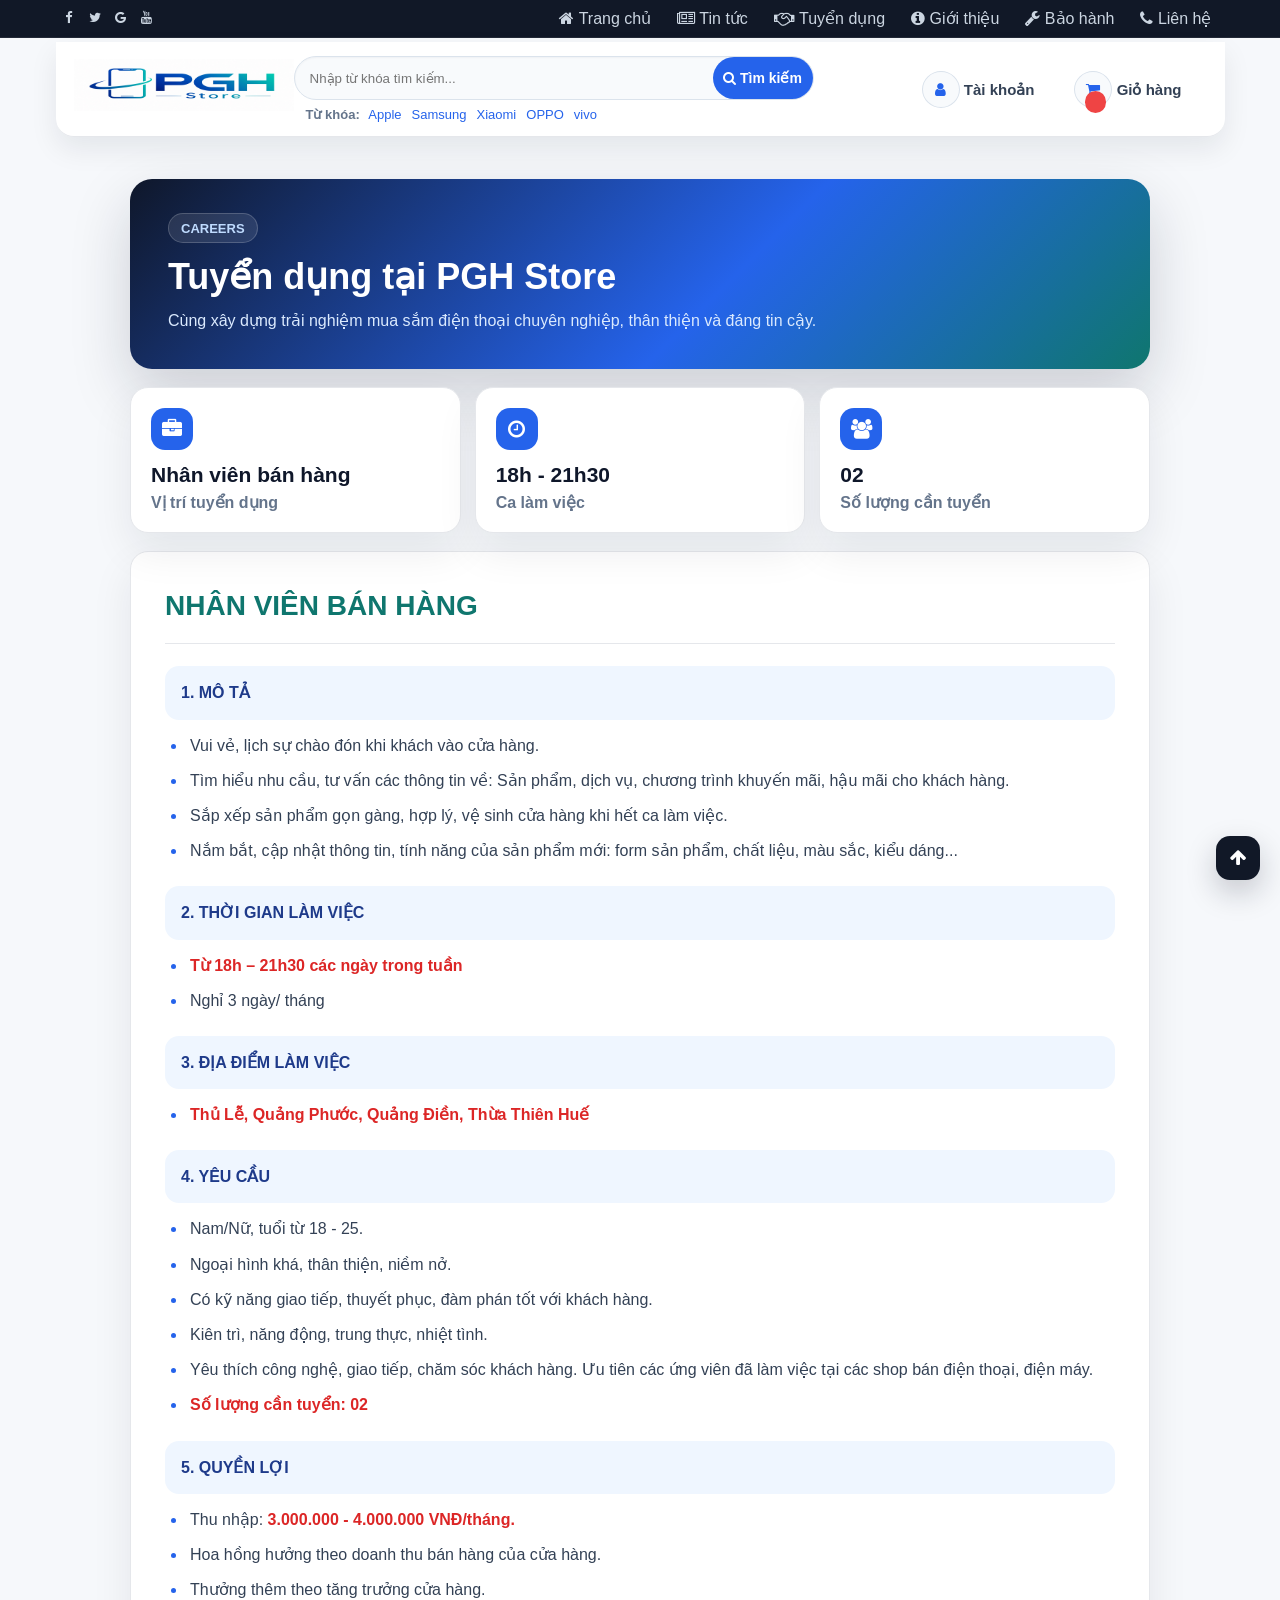
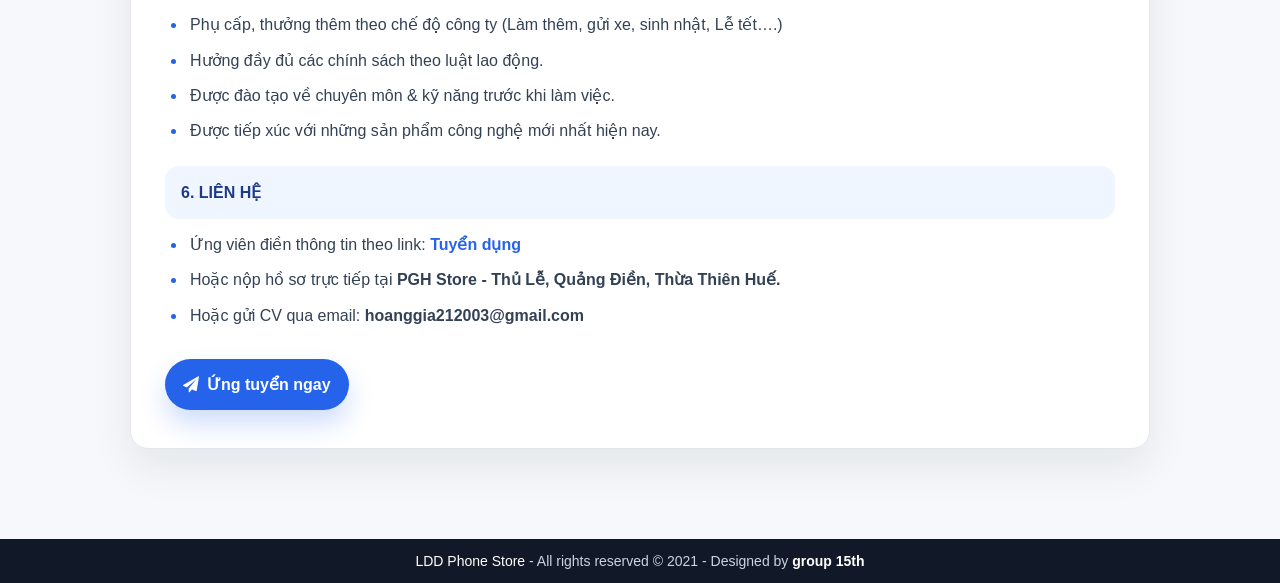
<file: tuyendung.html>
<!DOCTYPE html>
<html lang="vi">

<head>
    <meta charset="UTF-8">
    <meta name="viewport" content="width=device-width, initial-scale=1.0">
    <meta http-equiv="X-UA-Compatible" content="ie=edge">
    <title>Tuyển dụng - Thế giới điện thoại</title>
    <link rel="shortcut icon" href="img/favicon.ico" />

    <!-- Load font awesome icons -->
    <link rel="stylesheet" href="https://cdnjs.cloudflare.com/ajax/libs/font-awesome/4.7.0/css/font-awesome.min.css"
        crossorigin="anonymous">

    <!-- our files -->
    <!-- css -->
    <link rel="stylesheet" href="css/style.css">
    <link rel="stylesheet" href="css/topnav.css">
    <link rel="stylesheet" href="css/header.css">
    <link rel="stylesheet" href="css/taikhoan.css">
    <link rel="stylesheet" href="css/footer.css">
    <link rel="stylesheet" href="css/tuyendung.css">

    <!-- js -->
    <script src="data/products.js"></script>
	<script src="js/dungchung.js"></script>
    <script>
        window.onload = function () {
            khoiTao();
            // thêm tags (từ khóa) vào khung tìm kiếm
            var tags = ["Apple", "Samsung", "Xiaomi", "OPPO", "vivo"];
            for (var t of tags) addTags(t, "index.html?search=" + t);
        }
    </script>

</head>

<body>
    <script> addTopNav();</script>

    <section class="page-section">
        <script> addHeader(); </script>

        <div class="body-tuyendung">
            <div class="tuyendung-header">
                <span>Careers</span>
                <h1>Tuyển dụng tại PGH Store</h1>
                <p>Cùng xây dựng trải nghiệm mua sắm điện thoại chuyên nghiệp, thân thiện và đáng tin cậy.</p>
            </div>
            <div class="job-summary">
                <div>
                    <i class="fa fa-briefcase"></i>
                    <strong>Nhân viên bán hàng</strong>
                    <span>Vị trí tuyển dụng</span>
                </div>
                <div>
                    <i class="fa fa-clock-o"></i>
                    <strong>18h - 21h30</strong>
                    <span>Ca làm việc</span>
                </div>
                <div>
                    <i class="fa fa-users"></i>
                    <strong>02</strong>
                    <span>Số lượng cần tuyển</span>
                </div>
            </div>
            <div class="tuyendung-info">
                <h1 class="tieude">NHÂN VIÊN BÁN HÀNG</h1>

                <b>1. MÔ TẢ</b>
                <ul class="tuyendung-noidung">
                    <li>Vui vẻ, lịch sự chào đón khi khách vào cửa hàng.</li>
                    <li>
                        Tìm hiểu nhu cầu, tư vấn các thông tin về: Sản phẩm, dịch vụ, chương trình khuyến mãi, hậu mãi cho khách hàng.
                    </li>
                    <li>Sắp xếp sản phẩm gọn gàng, hợp lý, vệ sinh cửa hàng khi hết ca làm việc.</li>
                    <li>Nắm bắt, cập nhật thông tin, tính năng của sản phẩm mới: form sản phẩm, chất liệu, màu sắc, kiểu dáng...</li>
                </ul>

                <b>2. THỜI GIAN LÀM VIỆC</b>
                <ul class="tuyendung-noidung">
                    <li><span>Từ 18h – 21h30 các ngày trong tuần</span></li>
                    <li>Nghỉ 3 ngày/ tháng</li>
                </ul>

                <b>3. ĐỊA ĐIỂM LÀM VIỆC</b>
                <ul class="tuyendung-noidung">
                    <li><span>Thủ Lễ, Quảng Phước, Quảng Điền, Thừa Thiên Huế</span></li>
                </ul>

                <b>4. YÊU CẦU</b>
                <ul class="tuyendung-noidung">
                    <li>Nam/Nữ, tuổi từ 18 - 25.</li>
                    <li>Ngoại hình khá, thân thiện, niềm nở.</li>
                    <li>Có kỹ năng giao tiếp, thuyết phục, đàm phán tốt với khách hàng.</li>
                    <li>Kiên trì, năng động, trung thực, nhiệt tình.</li>
                    <li>Yêu thích công nghệ, giao tiếp, chăm sóc khách hàng. Ưu tiên các ứng viên đã làm việc tại các shop bán điện thoại, điện máy.</li>
                    <li><span>Số lượng cần tuyển: 02</span></li>
                </ul>

                <b>5. QUYỀN LỢI</b>
                <ul class="tuyendung-noidung">
                    <li>Thu nhập: <span>3.000.000 - 4.000.000 VNĐ/tháng.</span></li>
                    <li>Hoa hồng hưởng theo doanh thu bán hàng của cửa hàng.</li>
                    <li>Thưởng thêm theo tăng trưởng cửa hàng.</li>
                    <li>Phụ cấp, thưởng thêm theo chế độ công ty (Làm thêm, gửi xe, sinh nhật, Lễ tết….)</li>
                    <li>Hưởng đầy đủ các chính sách theo luật lao động.</li>
                    <li>Được đào tạo về chuyên môn & kỹ năng trước khi làm việc.</li>
                    <li>Được tiếp xúc với những sản phẩm công nghệ mới nhất hiện nay.</li>
                </ul>

                <b>6. LIÊN HỆ</b>
                <ul class="tuyendung-noidung">
                    <li>Ứng viên điền thông tin theo link: 
                        <a href="https://docs.google.com/forms/d/e/1FAIpQLSdNjF8wP7v7ocBDVRUFGqRCHrV0lNPky33Sn3GXVgSVYe7dMA/viewform" target="_blank">
                            <span>Tuyển dụng</span>
                        </a>
                    </li>
                    <li>Hoặc nộp hồ sơ trực tiếp tại <b>PGH Store - Thủ Lễ, Quảng Điền, Thừa Thiên Huế.</b></li>
                    <li>Hoặc gửi CV qua email: <b>hoanggia212003@gmail.com</b></li>
                </ul>
                <a class="apply-button" href="https://docs.google.com/forms/d/e/1FAIpQLSdNjF8wP7v7ocBDVRUFGqRCHrV0lNPky33Sn3GXVgSVYe7dMA/viewform" target="_blank">
                    <i class="fa fa-paper-plane"></i>
                    Ứng tuyển ngay
                </a>
            </div>
        </div>

    </section>

    <script> addContainTaiKhoan() </script>

    <div class="footer">
        <script>addFooter();</script>
        
    </div>

    <i class="fa fa-arrow-up" id="goto-top-page" onclick="gotoTop()"></i>
</body>

</html>
</file>
<file: css/style.css>
* {
    margin: 0;
    padding: 0;
    outline: none;
    font-family: Arial, Helvetica, sans-serif;
    box-sizing: border-box;
}

body,
html {
    min-width: 1024px;
    background: #f6f8fb;
    color: #1f2937;
}

a {
    text-decoration: none;
    color: #1f2937;
}

.clear {
    clear: both;
    line-height: 0;
}

/* căn giữa section, và set độ rộng lớn nhất là 1200px */
section {
    max-width: 1205px;
    margin: 0 auto;
    padding: 0 18px;
}

.page-section {
    min-height: 85vh;
}

.promo-banner {
    display: block;
    width: 100%;
    margin: 18px 0 8px;
    border-radius: 18px;
    box-shadow: 0 14px 34px rgba(15, 23, 42, .08);
}

hr {
    height: 1px;
    margin: 18px 0;
    background-color: #e5e7eb;
    border: 0;
}

.flexContain {
    display: -webkit-box;
    display: -ms-flexbox;
    display: flex;
    -ms-flex-wrap: wrap;
    flex-wrap: wrap;
    -webkit-box-orient: horizontal;
    -webkit-box-direction: normal;
    -ms-flex-direction: row;
    flex-direction: row;
    -webkit-box-pack: center;
    -ms-flex-pack: center;
    justify-content: center;
}

/* Use for auto clear float */
/* ====== https://css-tricks.com/snippets/css/clear-fix/ ======== */
.group:before,
.group:after {
    content: "";
    display: table;
}

.group:after {
    clear: both;
}

.group {
    zoom: 1;
    /* For IE 6/7 (trigger hasLayout) */
}

/* =========   Alert ===============*/
#alert {
    z-index: 200; /* luôn trên cùng (đè lên những thứ khác) */
    display: block;
    position: fixed;
    bottom: 28px;
    right: 24px;
    max-width: 360px;
    padding: 16px 18px;
    background-color: #111827;
    opacity: 0;
    color: white;
    font-weight: bold;
    border-radius: 12px;
    box-shadow: 0 18px 45px rgba(15, 23, 42, .22);
    -webkit-transition: 0.3s;
    -o-transition: 0.3s;
    transition: 0.3s;
}

#closebtn {
    margin-left: 15px;
    color: white;
    font-weight: bold;
    float: right;
    font-size: 22px;
    line-height: 20px;
    -webkit-transition: 0.3s;
    -o-transition: 0.3s;
    transition: 0.3s;
}

/* ===== End clear float ====== */

#goto-top-page {
    position: fixed;
    bottom: 20px;
    right: 20px;
    z-index: 100;
    background: #111827;
    color: #fff;
    font-size: 18px;
    border-radius: 14px;
    width: 44px;
    height: 44px;
    line-height: 44px;
    text-align: center;
    cursor: pointer;
    box-shadow: 0 12px 30px rgba(17, 24, 39, .22);
    transition: .2s ease;
}
#goto-top-page:hover {
    background: #2563eb;
    transform: translateY(-3px);
}

/* ========= ScrollBar ============ */
::-webkit-scrollbar {
    width: .7em;
    height: .7em;
}

::-webkit-scrollbar-track {
    background: #eef2f7;
}

::-webkit-scrollbar-thumb {
    background: #94a3b8;
    border-radius: 999px;
}

::-webkit-scrollbar-thumb:hover {
    background: #64748b;
}

/* ==================== css thêm , chưa sử dụng ========================= */
/* tooltip https://www.w3schools.com/howto/tryit.asp?filename=tryhow_js_copy_clipboard2 */
.tooltip {
    position: absolute;
    display: inline-block;
    bottom: 5px;
    right: 5px;
}

.tooltip .tooltiptext {
    visibility: hidden;
    width: 140px;
    background-color: #555;
    color: #fff;
    text-align: center;
    border-radius: 6px;
    padding: 5px;
    position: absolute;
    z-index: 21;
    bottom: 150%;
    left: 50%;
    margin-left: -75px;
    opacity: 0;
    transition: opacity 0.3s;
}

.tooltip .tooltiptext::after {
    content: "";
    position: absolute;
    top: 100%;
    left: 50%;
    margin-left: -5px;
    border-width: 5px;
    border-style: solid;
    border-color: #555 transparent transparent transparent;
}

.tooltip:hover .tooltiptext {
    visibility: visible;
    opacity: 1;
}

/* animation ping from thegioididong */
.dot {
    width: 10px;
    height: 10px;
    background-color: #f33;
    border-radius: 100%;
    display: block;
}

.dot .ping {
    border: 1px solid #f33;
    width: 10px;
    height: 10px;
    opacity: 1;
    background-color: rgba(238, 46, 36, .2);
    border-radius: 100%;
    -webkit-animation-duration: 1.25s;
    animation-duration: 1.25s;
    -webkit-animation-name: sonar;
    animation-name: sonar;
    -webkit-animation-iteration-count: infinite;
    animation-iteration-count: infinite;
    -webkit-animation-timing-function: linear;
    animation-timing-function: linear;
    display: block;
    margin: -1px 0 0 -1px;
}

@keyframes sonar {
    0% {
        opacity: 1;
        -webkit-transform: scale(1);
        transform: scale(1)
    }

    100% {
        -webkit-transform: scale(3);
        transform: scale(3);
        opacity: 0
    }
}

@media (max-width: 1023px) {
    body,
    html {
        min-width: 0;
    }

    section {
        max-width: 100%;
        padding: 0 12px;
    }

    .promo-banner,
    .banner,
    .khungSanPham,
    .page-gt,
    .body-tuyendung,
    .body-tintuc,
    .body-lienhe,
    table.listSanPham {
        border-radius: 14px;
    }

    #alert {
        right: 12px;
        bottom: 18px;
        max-width: calc(100vw - 24px);
    }

    #goto-top-page {
        right: 12px;
        bottom: 12px;
    }
}
</file>
<file: css/topnav.css>
/* Top Navigation */
	.top-nav {
		display: inline-block;
		background: #111827;
		width: 100%;
		border-bottom: 1px solid rgba(255,255,255,.08);
	}

	/* Social Icon */
		.social-top-nav {
			float: left;
			display: table;
		}
		.social-top-nav a {
			display: table-cell;
			padding: 5px;
			text-align: center;
			font-size: 13px;
			height: 2em;
			width: 2em;
			line-height: 2em;
			color: #cbd5e1;
			background-color: transparent;
			transition: .2s ease;
		}
		/* hightlight icon fb, google, youtube .... when hover */
		.social-top-nav a:hover { color: #fff; }
		.fa-facebook:hover { background: #3B5998; }
		.fa-twitter:hover { background: #55ACEE; }
		.fa-google:hover { background: #dd4b39; }
		.fa-youtube:hover { background: #bb0000; }
	/* ======= End Social Icon ======= */

	/* Quick link */
		.top-nav-quicklink {
			float: right;
		}
		.top-nav-quicklink li {
			display: inline-block;
			font-size: 1em;
			color: #cbd5e1;
		}
		.top-nav-quicklink li a {
			display: block;
			color: #cbd5e1;
			padding: 9px 13px;
			border-radius: 999px;
			transition: .18s ease;
		}
		.top-nav-quicklink li a:hover {
			background: rgba(255,255,255,.1);
			color: #fff;
		}
		.top-nav-quicklink li a:hover i {
			color: Dodgerblue;
		}
	/* ======= End quick link ======= */
/* ======= End Top navigation ======= */

@media (max-width: 1023px) {
	.top-nav section {
		display: flex;
		flex-direction: column;
		align-items: center;
		gap: 6px;
		padding: 8px 12px;
	}

	.social-top-nav,
	.top-nav-quicklink {
		float: none;
	}

	.top-nav-quicklink {
		justify-content: center;
	}

	.top-nav-quicklink li a {
		padding: 8px 10px;
	}
}
</file>
<file: css/header.css>
/* Header */
	.header {
		position: sticky;
		position: -webkit-sticky; /* Safari */
		top: 0;
		z-index: 12;
		background-color: rgba(255, 255, 255, .96);
		padding: 14px 18px;
		border-bottom: 1px solid #e5e7eb;
		box-shadow: 0 12px 28px rgba(15, 23, 42, .08);
		backdrop-filter: blur(12px);
		border-radius: 0 0 18px 18px;
	}

	/* Logo */
		.header .logo {
			width: 220px;
			height: 58px;
			float: left;
			transition: .18s ease;
		}
		.header .logo:hover {
			transform: translateY(-2px)
		}
		.header .logo img {
			width: 100%;
			height: 100%;
			vertical-align: middle;
			object-fit: contain;
		}
	/* ======= End logo ======== */

	/* Content */
		.header .content{
			/* tru width cua logo */
			width: calc(100% - 220px);
			float: left;
			display: flex;
			align-items: center;
			justify-content: space-between;
			gap: 24px;
		}

		/* Search */
			.search-header {
				float: none;
				flex: 1;
				max-width: 520px;
			}

			form.input-search {
				margin-left: 0;
				background: #f8fafc;
				border: 1px solid #dbe3ec;
				border-radius: 999px;
				height: 44px;
				width: 100%;
				box-shadow: inset 0 1px 2px rgba(15, 23, 42, .04);
				/* điều chỉnh width của ô tìm kiếm trên header ở đây */
			}
			.input-search input {
				float: left;
				padding-left: 15px;
				border: none;
				border-radius: 999px 0 0 999px;
				height: 100%;
				width: calc(100% - 100px - 20px);
				background: transparent;
				/* 100 la width button, 20 la padding button */
			}
			.input-search button {
				float: right;
				font-size: 14px;
				font-weight: bold;
				padding: 0 10px;
				color: #fff;
				background: #2563eb;
				width: 100px;
				height: 100%;
				border: none;
				border-radius: 999px;
				cursor: pointer;
				-webkit-transition-duration: .3s;
				     -o-transition-duration: .3s;
				        transition-duration: .3s;
			}
			.input-search button:hover {
				background: #1d4ed8;
				color: #fff;
			}

			.tags {
				margin: 7px 0 0 12px;
				font-size: 13px;
				color: #64748b;
			}
			.tags a {
				color: #2563eb;
				padding: 0 5px;
			}
			.tags a:hover {
				color: black;
				text-decoration: underline;
			}

			/* W3 school autocomplete */
				.autocomplete {
					/*the container must be positioned relative:*/
					position: relative;
					height: 100%;
				}
				.autocomplete-items {
					position: absolute;
					border: 1px solid #d4d4d4;
					border-bottom: none;
					border-top: none;
					z-index: 99;
					/*position the autocomplete items to be the same width as the container:*/
					top: 100%;
					left: 0;
					right: 0;
				}
				.autocomplete-items div {
					padding: 10px;
					cursor: pointer;
					background-color: #fff; 
					border-bottom: 1px solid #d4d4d4; 
				}
				.autocomplete-items div:hover {
					/*when hovering an item:*/
					background-color: #e9e9e9; 
				}
				.autocomplete-active {
					/*when navigating through the items using the arrow keys:*/
					background-color: DodgerBlue !important; 
					color: #ffffff; 
				}
			/* End auto complete */
		/* ======= End search ========== */

		/* Tools Member */
			.tools-member {
				float: none;
				display: table;
				margin-left: 10px;
				font-size: 14px;
				white-space: nowrap;
			}

			.tools-member a {
				position: relative;
				padding: 8px 10px;
				text-align: center;
				font-size: 15px;
				font-weight: bold;
				color: #334155;
				cursor: pointer;
				border-radius: 999px;
				transition: .18s ease;
			}
			.tools-member a:hover > i {
				border-color: #2563eb;
				background-color: #2563eb;
				color: #fff;
			}

			.tools-member i { /* icon */
				padding: 10px;
				border-radius: 50%;
				border: 1px solid #dbe3ec;
				background-color: #f8fafc;
				color: #2563eb;
				-webkit-transition: 0.2s;
				-o-transition: 0.2s;
				transition: 0.2s;
			}
			.tools-member .fa-user {
				padding: 10px 12.5px;
			}
			.tools-member .fa-shopping-cart {
				padding: 10px 11px;
			}
			/* Member */
				.member {
					position: relative;
					float: left;
					display: table-cell;
				}
				.member:hover > .menuMember{
					z-index: 20;
					transform: translateX(-40%) scale(1);
				}
				.member .menuMember {
					position: absolute;
					left: 0;
					text-align: center;
					border-radius: 12px;
					background-color: #fff;
					min-width: 170px;
					transition-duration: .15s;
					transform: translateX(-40%) scale(0);
					box-shadow: 0 18px 38px rgba(15, 23, 42, .16);
					border: 1px solid #e5e7eb;
					overflow: hidden;
				}
				.member .menuMember a {
					display: block;
					padding: 10px 0;
				}
				.member .menuMember a:hover {
					background-color: #eff6ff;
					color: #2563eb;
				}
				.member .hide {
					display: none;
				}
			/* ======= End Member ======= */

			/* Cart */
				.cart {
					float: left;
					display: table-cell;
					/* border-left: 1px solid #bbb; */
					margin: 0 15px; 
					padding-left: 5px;
				}
				.cart-number {
					position: absolute;
					left: 1.7em;
					bottom: -0.6em;
					font-weight: bold;
					font-size: .8em;
					color: #fff;
					background: #ef4444;
					border-radius: 50%;
					min-width: 1.8em;
					height: 1.8em;
					line-height: 1.8em;
					text-align: center;
				}
				.cart .cart-number {
					transition-duration: .4s; 
				}
			/* ======= End Cart ======== */

			/* Check Order - Đã loại bỏ */
				.check-order {
					float: left;
					display: table-cell;
					border-left: 1px solid #bbb;
					margin-left: 5px;
					padding-left: 5px; 
				}
			/* ======= End Check Order ======= */
		/* ======= End Tools Member ======= */
	/* ======= End Content ========= */
/* ======= End header ======== */

@media (max-width: 1023px) {
	.header {
		position: relative;
		padding: 14px;
	}

	.header .logo,
	.header .content {
		float: none;
		width: 100%;
	}

	.header .logo {
		margin: 0 auto 12px;
	}

	.header .content {
		flex-direction: column;
		gap: 12px;
	}

	.search-header {
		width: 100%;
		max-width: none;
	}

	.tools-member {
		margin-left: 0;
	}
}
</file>
<file: css/banner.css>
/* Banner */
	.home-hero {
		display: grid;
		grid-template-columns: minmax(0, 1.15fr) minmax(340px, .85fr);
		align-items: center;
		gap: 28px;
		margin: 24px 0 18px;
		padding: 34px 38px;
		color: #fff;
		background: linear-gradient(135deg, #0f172a 0%, #2563eb 58%, #0f766e 100%);
		border-radius: 24px;
		box-shadow: 0 24px 60px rgba(15, 23, 42, .18);
		overflow: hidden;
	}

	.home-hero-content span {
		display: inline-flex;
		align-items: center;
		min-height: 30px;
		padding: 6px 12px;
		margin-bottom: 14px;
		color: #bfdbfe;
		background: rgba(255, 255, 255, .1);
		border: 1px solid rgba(255, 255, 255, .18);
		border-radius: 999px;
		font-size: 13px;
		font-weight: 800;
		text-transform: uppercase;
	}

	.home-hero h1 {
		max-width: 640px;
		font-size: 42px;
		line-height: 1.14;
	}

	.home-hero p {
		max-width: 600px;
		margin-top: 14px;
		color: #dbeafe;
		font-size: 17px;
		line-height: 1.7;
	}

	.home-hero-actions {
		display: flex;
		flex-wrap: wrap;
		gap: 10px;
		margin-top: 22px;
	}

	.home-hero-actions a {
		display: inline-flex;
		align-items: center;
		min-height: 42px;
		padding: 10px 16px;
		border-radius: 999px;
		font-weight: 800;
		transition: .2s ease;
	}

	.home-hero-actions a:first-child {
		color: #0f172a;
		background: #fff;
	}

	.home-hero-actions a:last-child {
		color: #fff;
		border: 1px solid rgba(255, 255, 255, .32);
		background: rgba(255, 255, 255, .08);
	}

	.home-hero-actions a:hover {
		transform: translateY(-2px);
	}

	.home-hero-phones {
		display: grid;
		grid-template-columns: repeat(3, minmax(0, 1fr));
		gap: 12px;
		align-items: end;
	}

	.home-hero-phones img {
		width: 100%;
		aspect-ratio: 1;
		object-fit: contain;
		background: rgba(255, 255, 255, .92);
		border-radius: 18px;
		box-shadow: 0 18px 36px rgba(15, 23, 42, .18);
	}

	.home-hero-phones img:nth-child(2) {
		transform: translateY(-16px);
	}

	.banner {
		margin-top: 18px;
		background: #fff;
		padding: 12px;
		border: 1px solid #e5e7eb;
		border-radius: 18px;
		box-shadow: 0 14px 34px rgba(15, 23, 42, .08);
		overflow: hidden;
	}

	.banner img,
	.banner .owl-carousel {
		border-radius: 14px;
		overflow: hidden;
	}

@media (max-width: 900px) {
	.home-hero {
		grid-template-columns: 1fr;
		padding: 28px;
	}

	.home-hero h1 {
		font-size: 32px;
	}
}

@media (max-width: 560px) {
	.home-hero-phones {
		grid-template-columns: 1fr 1fr;
	}

	.home-hero-phones img:nth-child(3) {
		display: none;
	}
}
/* ======= End Banner ======== */
</file>
<file: css/taikhoan.css>
.containTaikhoan {
  position: fixed;
  top: 0;
  left: 0;
  width: 100%;
  height: 100%;
  overflow-y: auto;
  z-index: 14;
  background-color: rgba(15, 23, 42, 0.72);
  backdrop-filter: blur(10px);
  transition: .2s ease;
  transform: scale(0);
  /* ẩn đi lúc vào web */
}

.containTaikhoan .close {
  /* nút tắt form */
  position: fixed;
  top: 18px;
  right: 22px;
  font-size: 3rem;
  width: 1em;
  height: 1em;
  line-height: 1em;
  text-align: center;
  color: #cbd5e1;
  cursor: pointer;
  transition: .2s ease;
}

.containTaikhoan .close:hover {
  color: #fff;
  background-color: #ef4444;
  border-radius: 50%;
}

.taikhoan {
  background: #fff;
  padding: 34px;
  max-width: 600px;
  margin: 42px auto;
  border-radius: 18px;
  box-shadow: 0 24px 70px rgba(15, 23, 42, 0.28);
  font-family: Arial, Helvetica, sans-serif;
  border: 1px solid #e5e7eb;
}

.taikhoan,
.taikhoan * {
  box-sizing: border-box;
  /* box sizing cho .taikhoan và mọi thằng trong .taikhoan */
}

.taikhoan a {
  text-decoration: none;
  color: #2563eb;
  transition: .5s ease;
}

.taikhoan a:hover {
  color: #1d4ed8;
}

.tab-group {
  /* khung chọn log in, sign up */
  list-style: none;
  padding: 0;
  margin: 0 0 34px 0;
  background: #eff6ff;
  border: 1px solid #dbeafe;
  border-radius: 14px;
  overflow: hidden;
}

.tab-group:after {
  /* sửa lỗi mất height do float */
  content: "";
  display: table;
  clear: both;
}

.tab-group li a {
  /* nút Đăng nhập - Đăng kí */
  display: block;
  padding: 14px;
  background: transparent;
  color: #2563eb;
  font-size: 18px;
  font-weight: 700;
  float: left;
  width: 50%;
  text-align: center;
  cursor: pointer;
  transition: .5s ease;
}

.tab-group li a:hover {
  background: #dbeafe;
  color: #ffffff;
}

.tab-group .active a {
  background: #2563eb;
  color: #ffffff;
}

.tab-content>div {
  display: block;
}

.tab-content>div:last-child {
  display: none;
  /* ẩn signup (last-child của tab-content) lúc mới vào web */
}

.taikhoan h1 {
  text-align: center;
  color: #1f2937;
  font-weight: 800;
  margin: 0 0 34px;
  font-size: 28px;
}

.taikhoan label {
  position: absolute;
  -webkit-transform: translateY(6px);
  transform: translateY(6px);
  left: 13px;
  color: #64748b;
  transition: all 0.25s ease;
  -webkit-backface-visibility: hidden;
  backface-visibility: hidden;
  /* https://www.w3schools.com/cssref/playit.asp?filename=playcss_backface-visibility */
  pointer-events: none;
  /* kiến label không thể ấn => ấn vào input sẽ ko bị vướng label */
  font-size: 18px;
}

.taikhoan label .req {
  /* dấu sao * */
  margin: 2px;
  color: #2563eb;
}

.taikhoan label.active {
  /* dịch chuyển label lên, khi focus vào input */
  -webkit-transform: translateY(-25px);
  transform: translateY(-25px);
  left: 2px;
  font-size: 17px;
}

.taikhoan label.active .req {
  /* khi dịch chuyển label thì cùng lúc ẩn dấu sao đi */
  opacity: 0;
}

.taikhoan label.highlight {
  /* đổi màu label đc dịch lên */
  color: #1f2937;
}

.taikhoan input,
.taikhoan textarea {
  font-size: 18px;
  display: block;
  width: 100%;
  height: 100%;
  padding: 11px 12px;
  background: #f8fafc;
  background-image: none;
  border: 1px solid #dbe3ec;
  color: #1f2937;
  border-radius: 12px;
  transition: border-color .25s ease, box-shadow .25s ease;
}

.taikhoan input:focus,
.taikhoan textarea:focus {
  outline: 0;
  border-color: #2563eb;
  box-shadow: 0 0 0 4px rgba(37, 99, 235, .12);
}

.taikhoan textarea {
  border: 1px solid #dbe3ec;
  resize: vertical;
}

.field-wrap {
  position: relative;
  margin-bottom: 34px;
}

.top-row:after {
  content: "";
  display: table;
  clear: both;
}

.top-row>div {
  float: left;
  width: 48%;
  margin-right: 4%;
}

.top-row>div:last-child {
  margin: 0;
}

.taikhoan .button {
  border: 0;
  outline: none;
  border-radius: 999px;
  padding: 15px 0;
  font-size: 1.25rem;
  /* https://www.w3schools.com/cssref/css_units.asp */
  font-weight: 600;
  text-transform: uppercase;
  letter-spacing: 0;
  /* khoảng cách giữa các kí tự */
  background: linear-gradient(135deg, #2563eb 0%, #14b8a6 100%);
  color: #ffffff;
  transition: all 0.5s ease;
  -webkit-appearance: none;
  cursor: pointer;
}

.taikhoan .button:hover,
.button:focus {
  filter: brightness(.95);
  transform: translateY(-2px);
}

.taikhoan .button-block {
  display: block;
  width: 100%;
}

.taikhoan .forgot {
  margin-top: -20px;
  text-align: right;
}
</file>
<file: css/trangchu.css>
.companyMenu {
	margin: 22px 0 22px;
	gap: 10px;
}

.companyMenu a {
    border: 1px solid #e5e7eb;
    height: 48px;
    line-height: 46px;
    padding: 0 14px;
    background: #fff;
    border-radius: 12px;
    box-shadow: 0 8px 20px rgba(15, 23, 42, .05);
    transition: .18s ease;
}

.companyMenu a:hover {
	border-color: #2563eb;
	transform: translateY(-3px);
	z-index: 20;
}

.companyMenu a img{
    max-height: 28px;
    vertical-align: middle;
    margin-top: -3px;
}

/* Dropdown From w3 */
	.dropbtn {
	    background-color: #fff;
	    border: 1px solid #dbe3ec;
	    color: #334155;
	    padding: 11px 16px;
	    font-size: 15px;
	    border-radius: 999px;
	    cursor: pointer;
		margin-bottom: 5px;
		box-shadow: 0 8px 20px rgba(15, 23, 42, .06);
		transition: .2s ease;
	}
	.dropbtn:after {
		/* kí tự mũi tên > */
	    content: ' \25B7';
	}
	.dropdown:hover .dropbtn:after{
		/* kí tự mũi tên xuống */
		content:' \25BD'
	}
	.dropdown {
	    position: relative;
	    margin: 10px 6px;
	}
	.dropdown-content {
	    z-index: 30;
	    position: absolute;
	    min-width: 170px;
	    border-radius: 14px;
	    background-color: rgba(255, 255, 255, .98);
		box-shadow: 0 18px 38px rgba(15, 23, 42, .16);
		border: 1px solid #e5e7eb;
		overflow: hidden;
		/* mặc địng là xoay 90 độ => bị ẩn đi */
	    transform: rotateX(90deg);
	    transition-duration: .3s;
	}
	.dropdown-content a {
	    color: #334155;
	    padding: 12px 16px;
	    text-decoration: none;
	    display: block;
	}
	.dropdown-content a:hover { 
		color: #2563eb;
		background-color: #eff6ff 
	}
	.dropdown:hover .dropdown-content {
	    /* khi hover vào thì cần hiện content ra => xoay 0 độ => trờ về như cũ */
	    transform: rotateY(0deg);
	}
	.dropdown:hover .dropbtn {
	    background-color: #2563eb;
	    color: #fff;
	    border-color: #2563eb;
	}
/* ============== End From W3 ============== */

/* Filter by Name */
.filterName {
	margin: 18px auto;
	text-align: center;
	/* width: 195px; */
}
.filterName input {
	padding: 0 16px;
	/* width: calc(100% - 30px); 15px la padding left cua input */
	height: 42px;
	min-width: 320px;
	border: 1px solid #dbe3ec;
	border-radius: 999px;
	font-size: 15px;
	background: #fff;
	box-shadow: 0 8px 20px rgba(15, 23, 42, .05);
	-webkit-transition-duration: .3s;
     -o-transition-duration: .3s;
        transition-duration: .3s;
}
.filterName input:focus {
	border-color: #2563eb;
	box-shadow: 0 0 0 4px rgba(37, 99, 235, .12);
} 

/* Choosed filter */
.choosedFilter { margin: 10px auto; }
.choosedFilter i { transition-duration: .3s; }
.choosedFilter a:hover > h3 > i { color: red; }
/* .choosedFilter a:hover > h3 { text-decoration: line-through; } */
.choosedFilter a {
    font-size: 12px;
    padding: 7px 10px;
    color: #fff;
    background: #288ad6;
    border-radius: 999px;
    margin-right: 5px;
}

/* Các khung sản phẩm */
.contain-khungSanPham {
	
}

.khungSanPham {
	width: 100%;
	margin: 42px 0;
	padding: 0 14px 18px;
	border-radius: 18px;
	border: 1px solid #e5e7eb !important;
	background: #fff;
	box-shadow: 0 18px 42px rgba(15, 23, 42, .08);
	box-sizing: border-box; /* dùng để width ko vượt ra ngoài khi có border */
}

.khungSanPham h3.tenKhung {
	line-height: 1.5em;
	font-size: 1.35em;
	text-align: center;
	margin: 0 auto;
	width: fit-content;
	min-width: 260px;
	padding: 6px 24px;
	border-radius: 999px;
	color: white;
	transform: translateY(-0.95em);
	box-shadow: 0 12px 24px rgba(15, 23, 42, .16);
}

.khungSanPham li {
	list-style-type: none; 
}

/* Nút xem tất cả */
.xemTatCa {
	display: block;
	font-weight: bold;
	text-align: center;
	/* max-width: 25%; */
	margin:	0 auto;
	width: fit-content;
	padding: .7em 1.2em;
	border-radius: 999px;
	color: #2563eb;
	background-color: #eff6ff;
	border: 1px solid #bfdbfe !important;
	transition: .2s ease;
	transform: translateY(1em);
}
.xemTatCa:hover {
	background-color: #2563eb;
	color: #fff;
	transform: translateY(.8em);
}

@media (max-width: 1023px) {
	.filterName input {
		min-width: 0;
		width: min(420px, 100%);
	}

	.khungSanPham {
		padding: 0 10px 18px;
	}

	.khungSanPham h3.tenKhung {
		min-width: 0;
		max-width: calc(100% - 24px);
		font-size: 1.1em;
	}
}
</file>
<file: css/home_products.css>
#khongCoSanPham {
	opacity: 0;
	width: 0;
	color: red;
	font-size: 30px;
	font-weight: bold;
	height: 310px;
}
/* Home Product */
	.homeproduct {
		list-style-type: none;  
		gap: 14px;
	}

	/* <li> trong homeproduct có class="sanPham" , khai báo trong classes.js */
	.sanPham {
		width: 220px;
		border: 1px solid #e5e7eb;
		border-radius: 16px;
		background: #fff;
		box-shadow: 0 10px 26px rgba(15, 23, 42, .06);
		overflow: hidden;
    	-webkit-transition: .22s ease;
    	     -o-transition: .22s ease;
    	        transition: .22s ease;
	}
	.sanPham:hover {
		border-color: #bfdbfe;
		box-shadow: 0 18px 42px rgba(15, 23, 42, .12);
		transform: translateY(-5px);
	}
	.sanPham a {
		display: block;
		position: relative;
		padding: 14px 0 16px;
		height: 356px;
	}
	.sanPham a .price span {
	    display: inline-block;
	    vertical-align: middle;
	    font-size: 12px;
	    text-decoration: line-through;
	    margin-left: 5px;
	    color: #222;
	}
	/* Name and image */
		/* Hinh anh san pham */
		.sanPham a img {
			display: block;
			margin: 10px auto 14px;
			-webkit-transition-duration: 0.2s;
			     -o-transition-duration: 0.2s;
			        transition-duration: 0.2s;
			width: 188px;
			height: 188px;
			object-fit: contain;
			padding: 8px;
			background: #f8fafc;
			border-radius: 16px;
		}
		/* Di chuyen anh? len tren */
		.sanPham a:hover > img {
			transform: scale(1.04);
			margin: 10px auto 14px;
		}
		/* Ten san pham */
		.sanPham h3 {
			display: block;
			padding: 0 10px;
			color: #1f2937;
			line-height: 1.3em;
			font-size: 15px;
			font-weight: 700;
			min-height: 39px;
		}
		/* Hightlight ten san pham khi hover */
		.sanPham a:hover h3 {
			color: #288ad6;
        }
	/* ====== End Name and image ===== */

	/* Price */
		/* la div chua strong */
		.sanPham .price {
			display: block;
			padding: 5px 10px 0px 10px;
		}
		/* strong la gia tien in dam */
		.sanPham strong {
		    display: inline-block;
		    vertical-align: middle;
		    overflow: hidden;
		    font-size: 14px;
		    color: #dc2626;
		    line-height: 15px;
		}
	/* ===== End Price ===== */

	/* Rating */
		.sanPham .ratingresult {
			padding: 5px 10px;
			min-height: 27px;
		}
		.sanPham .ratingresult span {
		    display: inline-block;
		    /*position: relative;*/
		    top: 1px;
		    margin-left: 5px;
		    vertical-align: middle;
		    text-decoration: none;
		    font-size: 12px;
		    color: #777;
		}
		.fa-star, .fa-star-o {
			color: orange;
		}
	/* ===== End Rating ===== */

	/* Khuyen mai */
		/* label la tag khuyen mai */
		.sanPham label {
		    display: inline-block;
		    position: absolute;
		    top: 204px;
		    left: 10px;
		    font-size: 12px;
		    color: #fff;
		    font-weight: 600;
		    border-radius: 999px;
		    padding: 4px 8px;
		    min-height: 20px;
			line-height: 1.1;
		}
		/* Giam gia thanh */
		.sanPham label.giamgia {
			background-image: -webkit-gradient(linear, left top, right top, from(#ff9c00), to(#ec1f1f));
		    background-image: -webkit-linear-gradient(left, #ff9c00 0%, #ec1f1f 100%);
		    background-image: -o-linear-gradient(left, #ff9c00 0%, #ec1f1f 100%);
		    background-image: linear-gradient(90deg, #ff9c00 0%, #ec1f1f 100%);
		    border-radius: 10px;
		    padding: 1px 7px;
		    padding-left: 0;
		    padding-right: 10px;
		}
		/* Kí tự sấm sét */
		.fa-bolt { 
			width: 20px;
			height: 20px;
			text-align: center;
			line-height: 20px;
			border-radius: 50%;
			background: #f21;
			color: white;
		}
		/* Tra gop 0% */
		.sanPham label.tragop {
		    background: #f28902;
		}
		/* Gia re online */
		.sanPham label.giareonline {
			background: #3fb846;
		}
		/* Moi ra mat */
		.sanPham label.moiramat {
			background: #1191f8;
		}
	/* ===== End Khuyen mai ====== */

	/* ===== Them Vao Gio Hang ==== */
		/* tooltip được css bên style.css */
		.themvaogio {
			z-index: 20;
			border: 1px solid #dbe3ec;
			border-radius: 50%;
			width: 38px;
			height: 38px;
			font-size: 1.35em;
			color: #2563eb;
			background: #eff6ff;
			transition: .2s ease;
			cursor: pointer;
		}
		.themvaogio:hover {
			color: #fff;
			background-color: #2563eb;
			box-shadow: 0 10px 22px rgba(37, 99, 235, .28);
			transform: translateY(-2px);
		}
		.themvaogio:active {
			box-shadow: none;
		}

		.cart-tooltip {
			font-size: 15px;
		}
		
	/* ===== End Them Vao Gio Hang ==== */
/* ====== End Home Product ======= */

@media (max-width: 1023px) {
	.sanPham {
		width: 220px;
	}
}

@media (max-width: 520px) {
	.sanPham {
		width: 100%;
		max-width: 320px;
	}
}
</file>
<file: css/pagination_phantrang.css>
.pagination {
    clear: both;
    position: relative;
    font-size: 15px;
    font-weight: bold;
    text-align: center;
    margin: 22px 0 36px;
}

.pagination a {
    display: inline-block;
    min-width: 42px;
    margin: 4px;
    padding: 11px 14px;
    border-radius: 12px;
    color: #334155;
    background: #fff;
    border: 1px solid #e5e7eb;
    box-shadow: 0 8px 20px rgba(15, 23, 42, .05);
    transition: .18s ease;
}

.pagination a:hover:not(.current) {
    background-color: #eff6ff;
    border-color: #bfdbfe;
    color: #2563eb;
    transform: translateY(-2px);
}

.pagination .current {
    color: white;
    background: #2563eb;
    border-color: #2563eb;
}
</file>
<file: css/footer.css>
/* Plc */
.plc {
	background: #fff;
	/* overflow: hidden; */
	font-size: 15px;
	color: #334155;
	border-top: 1px solid #e5e7eb;
	border-bottom: 1px solid #e5e7eb;
	margin-top: 30px;
}

.plc ul {
	width: 100%;
}

.plc li {
	width: 20%;
	display: inline-block;
	box-sizing: border-box;
	padding: 16px 14px;
	line-height: 20px;
	border-right: solid 1px #e5e7eb;
	margin: 8px 0;
}

.plc li:last-child {
	border-right: none;
}

/* ============= Footer ============= */
.footer {
	position: relative;
	/* height: 40px; */
	width: 100%;
	background: #111827;
}

.copy-right {
	/* position: absolute; */
	/* bottom: 0; */
	width: 100%;
	text-align: center;
	line-height: 44px;
	font-size: 14px;
	color: #cbd5e1;
	background-color: #111827;
}

.copy-right a {
	color: #fff;
	transition: .2s ease;
}

.copy-right a:hover {
	color: #93c5fd;
}

.copy-author {
	color: #fff;
	font-weight: bold;
}

.plc-phone {
	color: #2563eb;
	font-weight: 700;
}

/* ======= End Footer ======== */

@media (max-width: 1023px) {
	.plc li {
		width: 50%;
		border-right: 0;
		border-bottom: 1px solid #e5e7eb;
	}

	.copy-right {
		line-height: 1.5;
		padding: 14px 12px;
	}
}
</file>
<file: css/createProductJson.css>
.product-json-tool {
	width: min(1080px, 100%);
	margin: 42px auto 90px;
	padding: 0 18px;
}

.tool-header {
	background: linear-gradient(135deg, #2563eb 0%, #14b8a6 100%);
	color: #fff;
	padding: 28px 32px;
	border-radius: 18px 18px 0 0;
	box-shadow: 0 18px 42px rgba(15, 23, 42, .08);
}

.tool-header h1 {
	font-size: 30px;
	margin-bottom: 8px;
}

.tool-header p {
	color: #e0f2fe;
	font-size: 16px;
}

.tool-table {
	width: 100%;
	padding: 18px;
	border: 1px solid #e5e7eb;
	border-top: 0;
	border-radius: 0 0 18px 18px;
	margin: 0 auto;
	background: #fff;
	box-shadow: 0 18px 42px rgba(15, 23, 42, .08);
}

.tool-table td {
	padding: 8px;
	vertical-align: top;
}

.form-table {
	width: 100%;
	border-collapse: separate;
	border-spacing: 0 8px;
}

.form-table td:first-child {
	width: 190px;
	color: #334155;
	font-weight: 700;
}

.form-table th {
	padding: 16px 10px 8px;
	text-align: left;
	color: #1e3a8a;
	border-top: 1px solid #e5e7eb;
	font-size: 18px;
}

.product-json-tool input,
.product-json-tool select,
.product-json-tool textarea {
	width: 100%;
	padding: 11px 12px;
	border: 1px solid #dbe3ec;
	border-radius: 10px;
	background: #f8fafc;
	color: #1f2937;
	font-size: 16px;
	transition: .2s ease;
}

.product-json-tool input:focus,
.product-json-tool select:focus,
.product-json-tool textarea:focus {
	border-color: #2563eb;
	box-shadow: 0 0 0 4px rgba(37, 99, 235, .12);
}

.product-json-tool button {
	display: inline-block;
	border-radius: 999px;
	margin: 10px auto;
	font-size: 17px;
	font-weight: 700;
	padding: 12px 18px;
	border: none;
	cursor: pointer;
	background: #2563eb;
	color: #fff;
	transition: .2s ease;
}

.product-json-tool button:hover {
	background: #1d4ed8;
	transform: translateY(-2px);
}

.product-json-tool .secondary-button {
	background: #e2e8f0;
	color: #334155;
	margin-left: 8px;
}

.product-json-tool .secondary-button:hover {
	background: #cbd5e1;
}

.product-json-tool textarea {
	min-height: 260px;
	font-family: Consolas, Monaco, monospace;
	line-height: 1.5;
	resize: vertical;
}

.product-json-tool .homeproduct {
	min-height: 360px;
	align-items: flex-start;
}

.product-json-tool .homeproduct li {
	width: 250px;
}

@media (max-width: 1023px) {
	.product-json-tool {
		margin: 28px auto 70px;
		padding: 0 12px;
	}

	.tool-table,
	.tool-table tbody,
	.tool-table tr,
	.tool-table td {
		display: block;
		width: 100%;
	}

	.form-table td:first-child {
		width: 100%;
		padding-bottom: 0;
	}
}
</file>
<file: css/gioHang.css>
/* https://www.w3schools.com/css/tryit.asp?filename=trycss_table_fancy */
.cart-page-header {
    margin: 34px auto 0;
    padding: 26px 30px;
    background: linear-gradient(135deg, #2563eb 0%, #14b8a6 100%);
    color: #fff;
    border-radius: 18px;
    box-shadow: 0 18px 42px rgba(15, 23, 42, .08);
}

.cart-page-header h1 {
    font-size: 30px;
    margin-bottom: 6px;
}

.cart-page-header p {
    color: #e0f2fe;
}

.listSanPham {
	margin: 20px auto 90px;
    border-collapse: separate;
    border-spacing: 0;
    width: 100%;
    background: #fff;
    border: 1px solid #e5e7eb;
    border-radius: 18px;
    box-shadow: 0 18px 42px rgba(15, 23, 42, .08);
    overflow: hidden;
}

/* thêm border và padding cho th */
.listSanPham th {
    border: 0;
    border-bottom: 1px solid #dbeafe;
    padding-top: 12px;
    padding-bottom: 12px;
    text-align: left;
    background-color: #eff6ff;
    color: #1e3a8a;
}
.listSanPham td {
    border: 0;
    border-bottom: 1px solid #e5e7eb;
    padding: 10px;
    color: #334155;
}

/* Đổi màu button khi hover vào tr */
.listSanPham tr:hover td button {
    background-color: #dbeafe;
}

/* Canh giữa cho cột stt và th */
.listSanPham tr td:first-child, .listSanPham tr th {
	text-align: center;
}

/* những tr chẵn sẽ có màu khác */
.listSanPham tr:nth-of-type(even) {background-color: #f8fafc;}

/* Dòng tổng tiền thanh toán sẽ có màu đậm hơn */
.listSanPham tr:not(:last-child):hover {background-color: #f1f5f9;}

/* Last child là dòng tổng tiền */
.listSanPham tr:last-child {
    background-color: #f8fafc;
}
.listSanPham tr:last-child td {
    border-bottom: 0;
}

.cart-total-row {
    font-weight: bold;
    text-align: center;
}

.centerText {
    text-align: center;
}

.cart-state {
    background-color: #fff;
    text-align: center;
    padding: 38px 18px;
    white-space: normal;
}

.cart-state i {
    display: inline-block;
    width: 58px;
    height: 58px;
    line-height: 58px;
    border-radius: 18px;
    margin-bottom: 14px;
    font-size: 28px;
}

.cart-state h1 {
    font-size: 26px;
    margin-bottom: 8px;
}

.cart-state p {
    max-width: 420px;
    margin: 0 auto 18px;
    color: #64748b;
    font-size: 15px;
    font-weight: 400;
}

.cart-state a,
.cart-state button {
    display: inline-block;
    padding: 11px 18px;
    border: 0;
    border-radius: 999px;
    background: #2563eb;
    color: #fff;
    font-weight: 700;
    cursor: pointer;
    transition: .2s ease;
}

.cart-state a:hover,
.cart-state button:hover {
    background: #1d4ed8;
    transform: translateY(-2px);
}

.cart-state-error {
    color: #dc2626;
}

.cart-state-error i {
    background: #fee2e2;
}

.cart-state-success {
    color: #16a34a;
}

.cart-state-success i {
    background: #dcfce7;
}

/* Số lượng */
.listSanPham .soluong {
    text-align: center;
}
.listSanPham .soluong button {
    width: 32px;
    height: 32px;
    border: 1px solid #dbe3ec;
    border-radius: 10px;
    cursor: pointer;
    background-color: #fff; 
    color: #2563eb;
    transition: .2s ease;
}
.listSanPham .soluong button:hover {
    background-color: #2563eb; 
    color: #fff;
}
.listSanPham .soluong input {
    border: 1px solid #dbe3ec;
    border-radius: 10px;
    background-color: #fff;
    font-size: 1em;
    font-weight: bold;
    text-align: center;
    width: 4.5em;
    height: 2.2em;
}

/* Link sản phẩm */
.noPadding {
    padding: 0 0 0 10px;
    line-height: 2.5em;
}
.listSanPham td a {
    display: block;
    position: relative;
    padding: 5px 0;
    color: #1f2937;
    font-weight: 700;
}
.listSanPham td a:hover {
    color: #2563eb;
}

.cart-product {
    display: flex !important;
    align-items: center;
    gap: 12px;
    line-height: 1.35;
}

.cart-product img {
    width: 58px;
    height: 58px;
    flex: 0 0 58px;
    border-radius: 12px;
    background: #fff;
    object-fit: contain;
    border: 1px solid #e5e7eb;
    padding: 4px;
}

.cart-product span {
    min-width: 180px;
}

/* Cột Giá tiền canh lề phải */
.alignRight {
    text-align: right;
    padding-right: 30px;  
}



/* Nút xóa */
.fa-trash {
    text-align: center;
    width: 100%;
    height: 100%;
    color: #94a3b8;
    cursor: pointer;
    transition-duration: .2s;
}

.fa-trash:hover {
    color: red;
    transform: scale(1.5)
}

/* Nút thanh toán */
.thanhtoan {
    font-size: 1.1em;
    padding: 12px 15px;
    font-weight: bold;
    background-color: #2563eb;
    color: #fff;
    cursor: pointer;
    transition: .2s ease;
    border-radius: 12px;
}
.thanhtoan:hover {
    background-color: #1d4ed8; 
}

.xoaHet {
    border: none;
    font-size: 1em;
    font-weight: bold;
    cursor: pointer;
    color: #dc2626;
    transition: .2s ease;
}
.xoaHet:hover {
    background-color: #fee2e2;
}

@media (max-width: 1023px) {
    .cart-page-header {
        margin-top: 24px;
        padding: 22px;
    }

    .listSanPham {
        display: block;
        width: 100%;
        overflow-x: auto;
        white-space: nowrap;
    }

    .cart-product span {
        min-width: 220px;
    }
}
</file>
<file: css/gioithieu.css>
.page-gt {
	width: min(1120px, calc(100% - 28px));
	margin: 36px auto 90px;
}

.about-hero {
	display: grid;
	grid-template-columns: minmax(0, 1fr) 280px;
	align-items: center;
	gap: 28px;
	padding: 36px;
	background: linear-gradient(135deg, #0f172a 0%, #1d4ed8 58%, #0f766e 100%);
	border-radius: 22px;
	box-shadow: 0 24px 60px rgba(15, 23, 42, .18);
	overflow: hidden;
}

.about-eyebrow {
	display: inline-flex;
	align-items: center;
	min-height: 30px;
	padding: 6px 12px;
	margin-bottom: 14px;
	color: #bfdbfe;
	background: rgba(255, 255, 255, .1);
	border: 1px solid rgba(255, 255, 255, .18);
	border-radius: 999px;
	font-size: 13px;
	font-weight: 800;
	text-transform: uppercase;
}

.about-hero h1 {
	max-width: 720px;
	color: #fff;
	font-size: 38px;
	line-height: 1.18;
}

.about-hero p {
	max-width: 640px;
	margin-top: 14px;
	color: #dbeafe;
	font-size: 17px;
	line-height: 1.7;
}

.about-brand-card {
	padding: 22px;
	background: rgba(255, 255, 255, .94);
	border-radius: 18px;
	text-align: center;
	box-shadow: 0 20px 42px rgba(15, 23, 42, .18);
}

.about-brand-card img {
	width: 160px;
	height: 160px;
	object-fit: contain;
	display: block;
	margin: 0 auto 14px;
	border-radius: 20px;
}

.about-brand-card span {
	color: #475569;
	font-weight: 800;
	text-transform: uppercase;
	font-size: 12px;
}

.about-stats {
	display: grid;
	grid-template-columns: repeat(3, minmax(0, 1fr));
	gap: 14px;
	margin: 18px 0;
}

.about-stats div,
.page-info,
.about-values div {
	background: #fff;
	border: 1px solid #e5e7eb;
	border-radius: 18px;
	box-shadow: 0 18px 42px rgba(15, 23, 42, .08);
}

.about-stats div {
	padding: 20px;
}

.about-stats strong {
	display: block;
	color: #1d4ed8;
	font-size: 30px;
	line-height: 1.1;
}

.about-stats span {
	display: block;
	margin-top: 6px;
	color: #64748b;
	font-weight: 700;
}

.page-info {
	padding: 30px 34px 34px;
}

.page-info h2 {
	margin-bottom: 14px;
	color: #0f172a;
	font-size: 26px;
}

.page-info p {
	margin-bottom: 14px;
	color: #334155;
	font-size: 16px;
	line-height: 1.85;
}

.about-values {
	display: grid;
	grid-template-columns: repeat(3, minmax(0, 1fr));
	gap: 18px;
	margin-top: 18px;
}

.about-values div {
	padding: 24px;
}

.about-values i {
	display: inline-flex;
	align-items: center;
	justify-content: center;
	width: 46px;
	height: 46px;
	margin-bottom: 14px;
	color: #fff;
	background: #2563eb;
	border-radius: 14px;
	font-size: 21px;
}

.about-values h3 {
	margin-bottom: 8px;
	color: #0f172a;
	font-size: 20px;
}

.about-values p {
	color: #64748b;
	line-height: 1.65;
}

@media (max-width: 800px) {
	.about-hero,
	.about-stats,
	.about-values {
		grid-template-columns: 1fr;
	}

	.about-hero {
		padding: 26px;
	}

	.about-hero h1 {
		font-size: 30px;
	}

	.about-brand-card {
		max-width: 280px;
	}
}
</file>
<file: css/lienhe.css>
.body-lienhe {
	margin: 42px auto 90px;
	width: min(1080px, calc(100% - 28px));
}

.lienhe-header {
	padding: 34px 38px;
	color: #fff;
	background: linear-gradient(135deg, #0f172a 0%, #2563eb 58%, #0f766e 100%);
	border-radius: 22px;
	box-shadow: 0 24px 60px rgba(15, 23, 42, .18);
}

.lienhe-header span {
	display: inline-flex;
	align-items: center;
	min-height: 30px;
	padding: 6px 12px;
	margin-bottom: 12px;
	color: #bfdbfe;
	background: rgba(255, 255, 255, .1);
	border: 1px solid rgba(255, 255, 255, .18);
	border-radius: 999px;
	font-size: 13px;
	font-weight: 800;
	text-transform: uppercase;
}

.lienhe-header h1 {
	font-size: 36px;
	line-height: 1.2;
}

.lienhe-header p {
	max-width: 660px;
	margin-top: 10px;
	color: #dbeafe;
	font-size: 16px;
	line-height: 1.65;
}

.contact-quick {
	display: grid;
	grid-template-columns: repeat(3, minmax(0, 1fr));
	gap: 14px;
	margin: 18px 0;
}

.contact-quick div,
.lienhe-info {
	background: #fff;
	border: 1px solid #e5e7eb;
	border-radius: 18px;
	box-shadow: 0 18px 42px rgba(15, 23, 42, .08);
}

.contact-quick div {
	padding: 20px;
	overflow: hidden;
}

.contact-quick i {
	display: inline-flex;
	align-items: center;
	justify-content: center;
	width: 42px;
	height: 42px;
	margin-bottom: 12px;
	color: #fff;
	background: #2563eb;
	border-radius: 14px;
	font-size: 20px;
}

.contact-quick strong {
	display: block;
	color: #0f172a;
	font-size: 20px;
	line-height: 1.25;
}

.contact-quick span {
	display: block;
	margin-top: 6px;
	color: #64748b;
	font-weight: 700;
	overflow-wrap: anywhere;
}

.lienhe-info {
	display: grid;
	grid-template-columns: minmax(0, 1fr) minmax(0, 1fr);
	gap: 24px;
	margin: 0 auto 18px;
	padding: 24px;
	color: #334155;
	line-height: 1.65;
}

.info-left h2,
.guithongtin p,
.thongtinnhom p {
	color: #0f172a;
	font-size: 24px;
	font-weight: 800;
}

.contact-list {
	margin-top: 14px;
	list-style: none;
}

.contact-list li {
	padding: 10px 0;
	border-bottom: 1px solid #eef2f7;
}

.contact-list li:last-child {
	border-bottom: 0;
}

.contact-list b {
	color: #1f2937;
}

.contact-note {
	margin-top: 18px;
	padding: 14px 16px;
	color: #1e3a8a;
	background: #eff6ff;
	border-radius: 14px;
	font-weight: 700;
}

iframe {
	width: 100%;
	border: 0;
	border-radius: 16px;
	box-shadow: 0 12px 30px rgba(15, 23, 42, .08);
}

.guithongtin,
.thongtinnhom {
	min-width: 0;
}

.guithongtin hr,
.thongtinnhom hr {
	margin: 14px 0;
}

.body-lienhe table {
	width: 100%;
	border-collapse: separate;
	border-spacing: 0 10px;
}

.body-lienhe table input,
.body-lienhe textarea {
	width: 100%;
	padding: 11px 13px;
	border: 1px solid #dbe3ec;
	border-radius: 12px;
	font-size: 15px;
	transition: .2s ease;
	resize: vertical;
}

.body-lienhe table input:focus,
.body-lienhe textarea:focus {
	border-color: #2563eb;
	box-shadow: 0 0 0 4px rgba(37, 99, 235, .12);
}

.body-lienhe table td:first-child {
	width: 34%;
	color: #475569;
	font-weight: 700;
	vertical-align: top;
	padding-top: 10px;
}

.body-lienhe table button {
	display: inline-flex;
	align-items: center;
	justify-content: center;
	gap: 8px;
	min-height: 42px;
	padding: 11px 16px;
	cursor: pointer;
	background: #2563eb;
	border: 1px solid #2563eb;
	color: #fff;
	border-radius: 999px;
	font-weight: 800;
	transition: .2s ease;
}

.body-lienhe table button:hover {
	background: #1d4ed8;
	transform: translateY(-2px);
}

.thongtinnhom table {
	margin-top: 16px;
	border-spacing: 0;
	overflow: hidden;
	border: 1px solid #e5e7eb;
	border-radius: 14px;
}

.thongtinnhom table td,
.thongtinnhom table th {
	border-bottom: 1px solid #e5e7eb;
	height: 42px;
	padding: 8px;
	text-align: center;
}

.thongtinnhom table th {
	background: #eff6ff;
	color: #1e3a8a;
}

.thongtinnhom tr:nth-of-type(even) {
	background-color: #f8fafc;
}

@media (max-width: 900px) {
	.body-lienhe {
		margin: 28px auto 70px;
	}

	.lienhe-header {
		padding: 26px;
	}

	.lienhe-header h1 {
		font-size: 30px;
	}

	.contact-quick,
	.lienhe-info {
		grid-template-columns: 1fr;
	}

	iframe {
		height: 340px;
	}
}

@media (max-width: 560px) {
	.body-lienhe table,
	.body-lienhe tbody,
	.body-lienhe tr,
	.body-lienhe td {
		display: block;
		width: 100%;
	}

	.body-lienhe table td:first-child {
		width: 100%;
		padding-top: 0;
	}
}
</file>
<file: css/nguoidung.css>
/* .listDonHang {
    display: none;
} */

.user-hero {
    margin: 34px auto 18px;
    padding: 32px 36px;
    color: #fff;
    background: linear-gradient(135deg, #0f172a 0%, #2563eb 58%, #0f766e 100%);
    border-radius: 22px;
    box-shadow: 0 24px 60px rgba(15, 23, 42, .18);
}

.user-hero span {
    display: inline-flex;
    align-items: center;
    min-height: 30px;
    padding: 6px 12px;
    margin-bottom: 12px;
    color: #bfdbfe;
    background: rgba(255, 255, 255, .1);
    border: 1px solid rgba(255, 255, 255, .18);
    border-radius: 999px;
    font-size: 13px;
    font-weight: 800;
    text-transform: uppercase;
}

.user-hero h1 {
    font-size: 34px;
    line-height: 1.2;
}

.user-hero p {
    max-width: 680px;
    margin-top: 10px;
    color: #dbeafe;
    font-size: 16px;
    line-height: 1.65;
}

.infoUser table {
    border-collapse: separate;
    border-spacing: 0;
    margin: 34px auto;
    background: #fff;
    border: 1px solid #e5e7eb;
    border-radius: 18px;
    box-shadow: 0 18px 42px rgba(15, 23, 42, .08);
    overflow: hidden;
    min-width: 560px;
}

.infoUser table th {
    font-size: 24px;
    font-weight: bold;
    padding: 18px 22px;
    background: #0f172a;
    color: #fff;
}

.infoUser table td {
    font-size: 16px;
    padding: 10px 12px;
    border-bottom: 1px solid #e5e7eb;
    color: #334155;
}
.infoUser table td:first-child {
    font-weight: bold;
    text-align: right;
    color: #1f2937;
}

.infoUser input {
    font-size: 16px;
    border-radius: 10px;
    text-align: center;
    transition: .15s ease;
    border: 1px solid #dbe3ec;
    padding: 9px 12px;
    color: #1f2937;
}

.infoUser input:read-only {
    border: 1px solid transparent;
    background: transparent;
}

.infoUser input:not(:read-only) {
    border-color: #2563eb;
    box-shadow: 0 0 0 4px rgba(37, 99, 235, .12);
    background: #fff;
}

/* Nút sửa thông tin */
.infoUser .fa-pencil {
    text-align: center;
    border-radius: 999px;
    font-size: 1em;
    padding: 8px 12px;
    transition: .2s ease;
    cursor: pointer;
    min-width: 70px;
    color: #2563eb;
    background: #eff6ff;
}

.infoUser .fa-pencil:hover {
    background-color: #2563eb;
    color: #fff;
}

/* Thay đổi mật khẩu */
#khungDoiMatKhau {
    padding: 0;
    border-bottom: 1px solid #e5e7eb;
    border-top: 1px solid #e5e7eb;
    background: #f8fafc;
}
#khungDoiMatKhau tr td {
    padding: 0;
}
#khungDoiMatKhau tr td div {
    max-height: 0;
    /* box-sizing: border-box; */
    overflow: hidden;
    transition-duration: 0.3s;
}

/* active */
#khungDoiMatKhau.active, #khungDoiMatKhau.active tr td {
    padding: 5px 0;
}
#khungDoiMatKhau.active td div {
    max-height: 100px;
    transition-duration: 0.6s;
}

#khungDoiMatKhau button {
    width: 100%;
    padding: 9px 12px;
    border-radius: 999px;
    border: none;
    cursor: pointer;
    background: #2563eb;
    color: #fff;
    font-weight: 700;
}
#khungDoiMatKhau button:hover {
    background-color: #1d4ed8;
}

.listDonHang {
    margin-bottom: 70px;
}

.listDonHang > hr {
    border: 0;
    margin: 24px 0;
}

.user-state {
    width: 100%;
    padding: 50px;
    font-size: 2em;
    text-align: center;
    background: #fff;
    border: 1px solid #e5e7eb;
    border-radius: 18px;
    box-shadow: 0 18px 42px rgba(15, 23, 42, .08);
    margin: 34px auto;
}

.user-state-error {
    color: #dc2626;
}

.user-state-success {
    color: #16a34a;
}

.user-separator {
    padding: 5px;
    border-top: 2px solid #e5e7eb;
}

.order-title {
    text-align: center;
    color: #0f172a;
    font-size: 20px;
}

.user-order-status {
    display: inline-flex;
    align-items: center;
    justify-content: center;
    min-height: 28px;
    padding: 5px 10px;
    border-radius: 999px;
    font-size: 13px;
    font-weight: 800;
    white-space: nowrap;
}

.user-order-waiting {
    color: #92400e;
    background: #fef3c7;
}

.user-order-success {
    color: #166534;
    background: #dcfce7;
}

.user-order-danger {
    color: #991b1b;
    background: #fee2e2;
}

@media (max-width: 1023px) {
    .infoUser {
        overflow-x: auto;
    }

    .infoUser table {
        min-width: 520px;
    }

    .user-state {
        padding: 32px 18px;
        font-size: 1.4em;
    }

    .user-hero {
        margin-top: 24px;
        padding: 26px;
    }

    .user-hero h1 {
        font-size: 28px;
    }

    .listDonHang {
        overflow-x: auto;
    }
}
</file>
<file: css/tintuc.css>
.body-tintuc{
	margin: 42px auto 80px;
	width: min(980px, calc(100% - 28px));
}
.news-hero {
	padding: 30px 34px;
	margin-bottom: 18px;
	color: #fff;
	background: linear-gradient(135deg, #0f172a 0%, #2563eb 60%, #0f766e 100%);
	border-radius: 22px;
	box-shadow: 0 22px 54px rgba(15, 23, 42, .16);
}
.news-hero span {
	display: inline-flex;
	align-items: center;
	min-height: 30px;
	padding: 6px 12px;
	margin-bottom: 12px;
	color: #bfdbfe;
	background: rgba(255, 255, 255, .1);
	border: 1px solid rgba(255, 255, 255, .18);
	border-radius: 999px;
	font-size: 13px;
	font-weight: 800;
	text-transform: uppercase;
}
.news-hero h1 {
	font-size: 34px;
	line-height: 1.2;
}
.news-hero p {
	max-width: 620px;
	margin-top: 10px;
	color: #dbeafe;
	font-size: 16px;
	line-height: 1.65;
}
.tintuc-info{
	min-height: 196px;
	margin-top: 16px;
	padding: 16px;
	background: #fff;
	border: 1px solid #e5e7eb;
	border-radius: 18px;
	box-shadow: 0 12px 30px rgba(15, 23, 42, .06);
	transition: .2s ease;
	overflow: hidden;

}
.tintuc-info:hover{
	border-color: #bfdbfe;
	box-shadow: 0 18px 42px rgba(15, 23, 42, .12);
	transform: translateY(-3px);
}
.tintuc-info img{
	border: 0;
	float: left;
	margin-right: 20px;
	padding:0;
	border-radius: 14px;
	height:164px;
	width:278px;
	object-fit: cover;
}
.tintuc-info a:hover{
	color: #2563eb;
}
.tintuc-info h2{
	font-size: 22px;
	line-height: 1.35;
	color: #1f2937;
	padding-top: 6px;
	transition: .2s ease;
}
.tintuc-info a:hover h2{
	color: #2563eb;
}
.tintuc-info h5{
	font-weight: 100;
	font-style: italic;
	color: #64748b;
	margin-top: 8px;
}

@media (max-width: 700px) {
	.news-hero {
		padding: 24px;
	}

	.news-hero h1 {
		font-size: 28px;
	}

	.tintuc-info {
		min-height: 0;
	}

	.tintuc-info img {
		float: none;
		width: 100%;
		height: auto;
		margin: 0 0 14px;
	}

	.tintuc-info h2 {
		font-size: 19px;
	}
}
</file>
<file: css/baohanh.css>
.warranty-page {
	margin: 42px auto 90px;
	width: min(1080px, calc(100% - 28px));
}

.warranty-hero {
	padding: 32px 36px;
	color: #fff;
	background: linear-gradient(135deg, #0f172a 0%, #2563eb 58%, #0f766e 100%);
	border-radius: 22px;
	box-shadow: 0 24px 60px rgba(15, 23, 42, .18);
}

.warranty-hero span {
	display: inline-flex;
	align-items: center;
	min-height: 30px;
	padding: 6px 12px;
	margin-bottom: 12px;
	color: #bfdbfe;
	background: rgba(255, 255, 255, .1);
	border: 1px solid rgba(255, 255, 255, .18);
	border-radius: 999px;
	font-size: 13px;
	font-weight: 800;
	text-transform: uppercase;
}

.warranty-hero h1 {
	font-size: 36px;
	line-height: 1.2;
}

.warranty-hero p {
	max-width: 620px;
	margin-top: 10px;
	color: #dbeafe;
	font-size: 16px;
	line-height: 1.65;
}

.warranty-highlights {
	display: grid;
	grid-template-columns: repeat(3, minmax(0, 1fr));
	gap: 14px;
	margin: 18px 0;
}

.warranty-highlights div {
	padding: 20px;
	background: #fff;
	border: 1px solid #e5e7eb;
	border-radius: 18px;
	box-shadow: 0 18px 42px rgba(15, 23, 42, .08);
}

.warranty-highlights i {
	display: inline-flex;
	align-items: center;
	justify-content: center;
	width: 42px;
	height: 42px;
	margin-bottom: 12px;
	color: #fff;
	background: #2563eb;
	border-radius: 14px;
	font-size: 20px;
}

.warranty-highlights strong {
	display: block;
	color: #0f172a;
	font-size: 24px;
	line-height: 1.2;
}

.warranty-highlights span {
	display: block;
	margin-top: 5px;
	color: #64748b;
	font-weight: 700;
}

.warranty-note {
	margin: 0 0 12px;
	padding: 12px 16px;
	color: #1e3a8a;
	background: #eff6ff;
	border: 1px solid #dbeafe;
	border-radius: 14px;
	font-weight: 700;
}

table {
	border-collapse: separate;
	border-spacing: 0;
	width: 100%;
	font-size: 14px;
	background: #fff;
	border: 1px solid #e5e7eb;
	border-radius: 18px;
	box-shadow: 0 18px 42px rgba(15, 23, 42, .08);
	overflow: hidden;
}

td a {
	display: block;
	padding: 11px 0;
	color: #2563eb;
	font-weight: 700;
	line-height: 1.45;
	transition: .2s ease;
}

td a:hover {
	color: #1d4ed8;
	transform: translateX(4px);
}

tr:nth-of-type(even) {
	background-color: #f8fafc;
}

.header-table {
	height: 64px;
	line-height: 64px;
	text-align: center;
	font-size: 24px;
	font-weight: bold;
	background: #0f172a;
	color: #fff;
}

th {
	background: #eff6ff;
	color: #1e3a8a;
	padding: 14px 10px;
	text-align: left;
	border-bottom: 1px solid #dbeafe;
}

td {
	border-bottom: 1px solid #e5e7eb;
	color: #334155;
	line-height: 1.5;
}

tr:last-child td {
	border-bottom: 0;
}

.col1 {
	text-align: center;
	width: 6%;
	height: 46px;
	font-weight: 800;
	color: #64748b;
}

.col2 {
	padding-left: 16px;
	width: 52%;
}

.col3 {
	padding-left: 16px;
	width: 20%;
	font-weight: 700;
}

.col4 {
	padding-left: 16px;
	width: 15%;
	color: #0f766e;
	font-weight: 800;
}

@media (max-width: 760px) {
	.warranty-page {
		margin-top: 28px;
	}

	.warranty-hero {
		padding: 26px;
	}

	.warranty-hero h1 {
		font-size: 30px;
	}

	.warranty-highlights {
		grid-template-columns: 1fr;
	}

	table {
		display: block;
		overflow-x: auto;
	}

	table tbody {
		min-width: 760px;
		display: table;
		width: 100%;
	}
}
</file>
<file: css/tuyendung.css>
.body-tuyendung {
	margin: 42px auto 90px;
	width: min(1020px, calc(100% - 28px));
}

.tuyendung-header {
	padding: 34px 38px;
	color: #fff;
	background: linear-gradient(135deg, #0f172a 0%, #2563eb 58%, #0f766e 100%);
	border-radius: 22px;
	box-shadow: 0 24px 60px rgba(15, 23, 42, .18);
}

.tuyendung-header span {
	display: inline-flex;
	align-items: center;
	min-height: 30px;
	padding: 6px 12px;
	margin-bottom: 12px;
	color: #bfdbfe;
	background: rgba(255, 255, 255, .1);
	border: 1px solid rgba(255, 255, 255, .18);
	border-radius: 999px;
	font-size: 13px;
	font-weight: 800;
	text-transform: uppercase;
}

.tuyendung-header h1 {
	font-size: 36px;
	line-height: 1.2;
}

.tuyendung-header p {
	max-width: 650px;
	margin-top: 10px;
	color: #dbeafe;
	font-size: 16px;
	line-height: 1.65;
}

.job-summary {
	display: grid;
	grid-template-columns: repeat(3, minmax(0, 1fr));
	gap: 14px;
	margin: 18px 0;
}

.job-summary div,
.tuyendung-info {
	background: #fff;
	border: 1px solid #e5e7eb;
	border-radius: 18px;
	box-shadow: 0 18px 42px rgba(15, 23, 42, .08);
}

.job-summary div {
	padding: 20px;
}

.job-summary i {
	display: inline-flex;
	align-items: center;
	justify-content: center;
	width: 42px;
	height: 42px;
	margin-bottom: 12px;
	color: #fff;
	background: #2563eb;
	border-radius: 14px;
	font-size: 20px;
}

.job-summary strong {
	display: block;
	color: #0f172a;
	font-size: 21px;
	line-height: 1.25;
}

.job-summary span {
	display: block;
	margin-top: 5px;
	color: #64748b;
	font-weight: 700;
}

.tuyendung-info {
	padding: 30px 34px 38px;
	color: #334155;
	font-size: 16px;
	line-height: 1.7;
}

.tieude {
	color: #0f766e;
	font-size: 28px;
	margin-bottom: 22px;
	padding-bottom: 14px;
	border-bottom: 1px solid #e5e7eb;
}

.tuyendung-info > b {
	display: block;
	margin-top: 22px;
	padding: 13px 16px;
	color: #1e3a8a;
	background: #eff6ff;
	border-radius: 14px;
	font-size: 16px;
}

.tuyendung-noidung {
	margin: 12px 0 4px;
	padding: 0 0 0 22px;
}

.tuyendung-noidung li {
	margin-bottom: 8px;
	padding-left: 3px;
}

.tuyendung-noidung li::marker {
	color: #2563eb;
}

.tuyendung-noidung span {
	font-weight: bold;
	color: #dc2626;
}

.tuyendung-info a span {
	color: #2563eb;
}

.tuyendung-info a:hover span {
	color: #1d4ed8;
	text-decoration: underline;
}

.apply-button {
	display: inline-flex;
	align-items: center;
	justify-content: center;
	gap: 8px;
	min-height: 44px;
	margin-top: 22px;
	padding: 12px 18px;
	color: #fff !important;
	background: #2563eb;
	border-radius: 999px;
	font-weight: 800;
	box-shadow: 0 14px 26px rgba(37, 99, 235, .22);
	transition: .2s ease;
}

.apply-button:hover {
	background: #1d4ed8;
	transform: translateY(-2px);
}

@media (max-width: 760px) {
	.body-tuyendung {
		margin-top: 28px;
	}

	.tuyendung-header {
		padding: 26px;
	}

	.tuyendung-header h1 {
		font-size: 30px;
	}

	.job-summary {
		grid-template-columns: 1fr;
	}

	.tuyendung-info {
		padding: 24px;
	}
}
</file>
